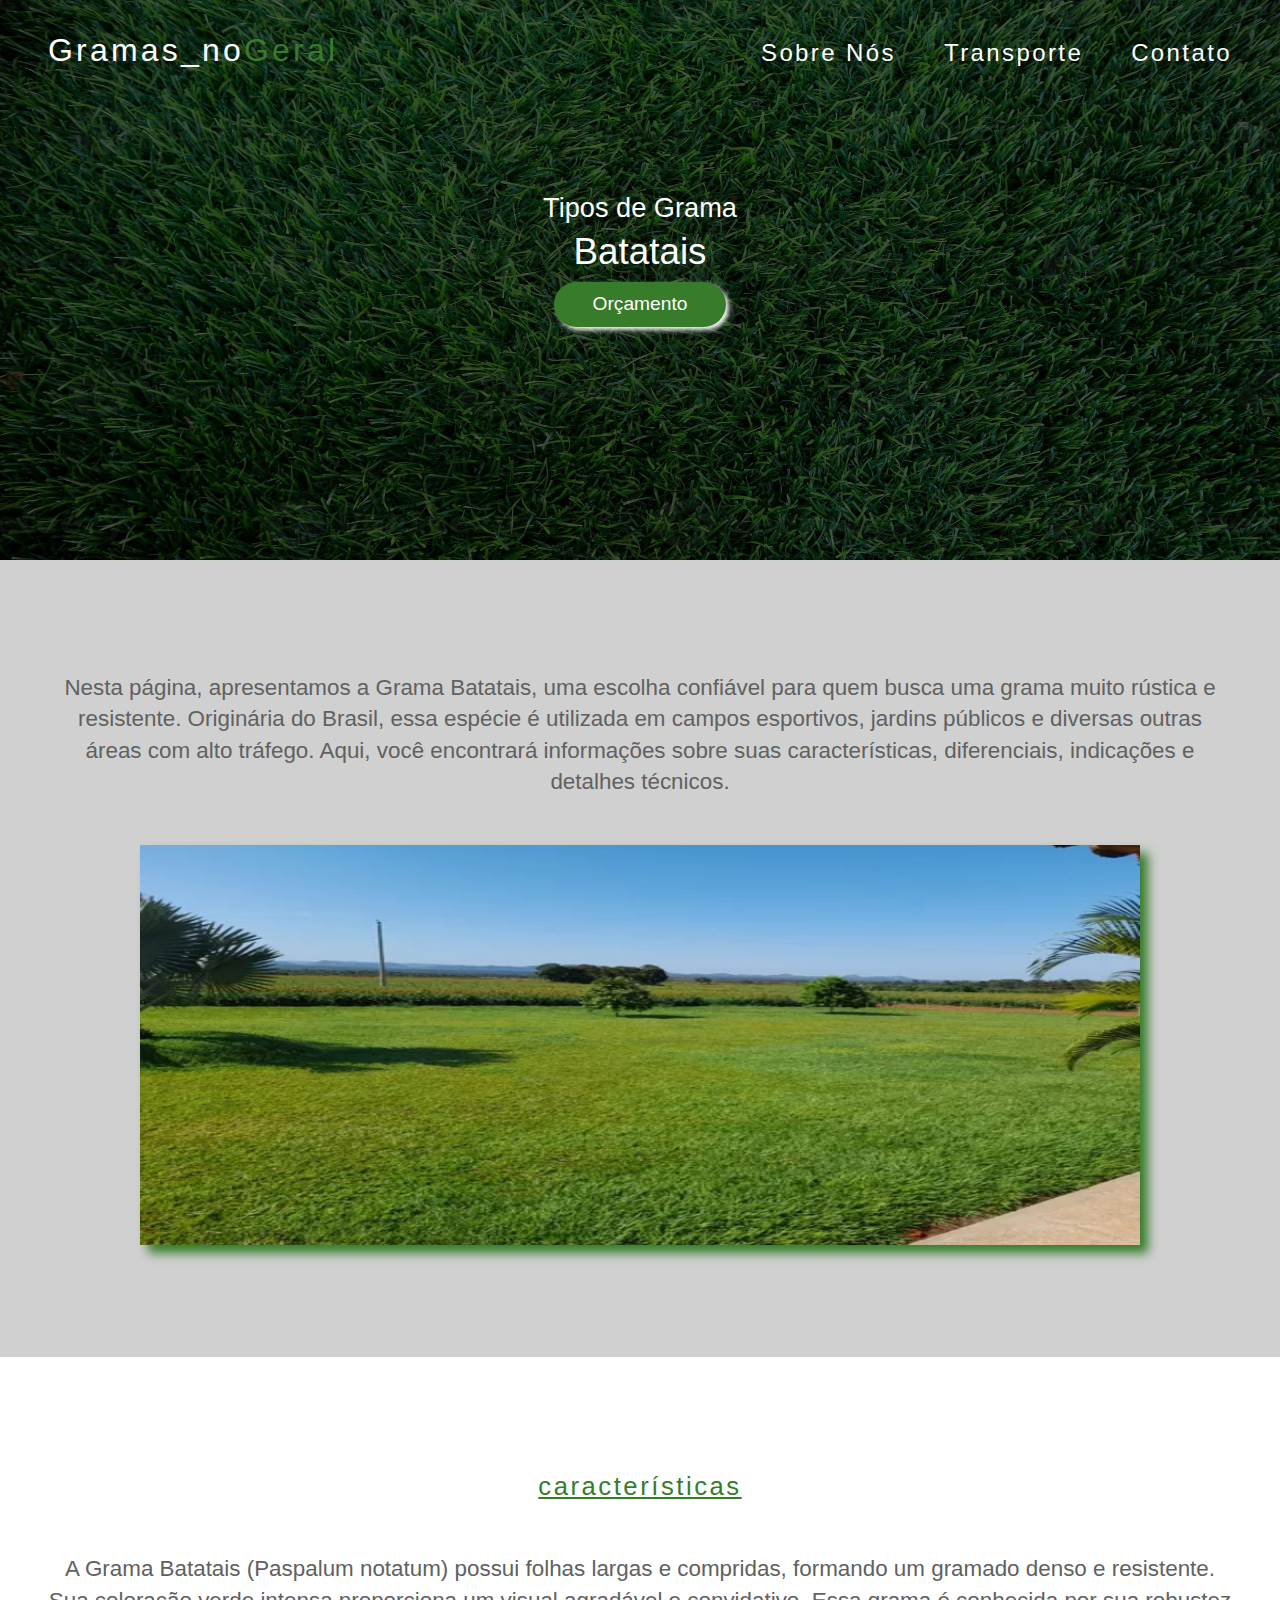
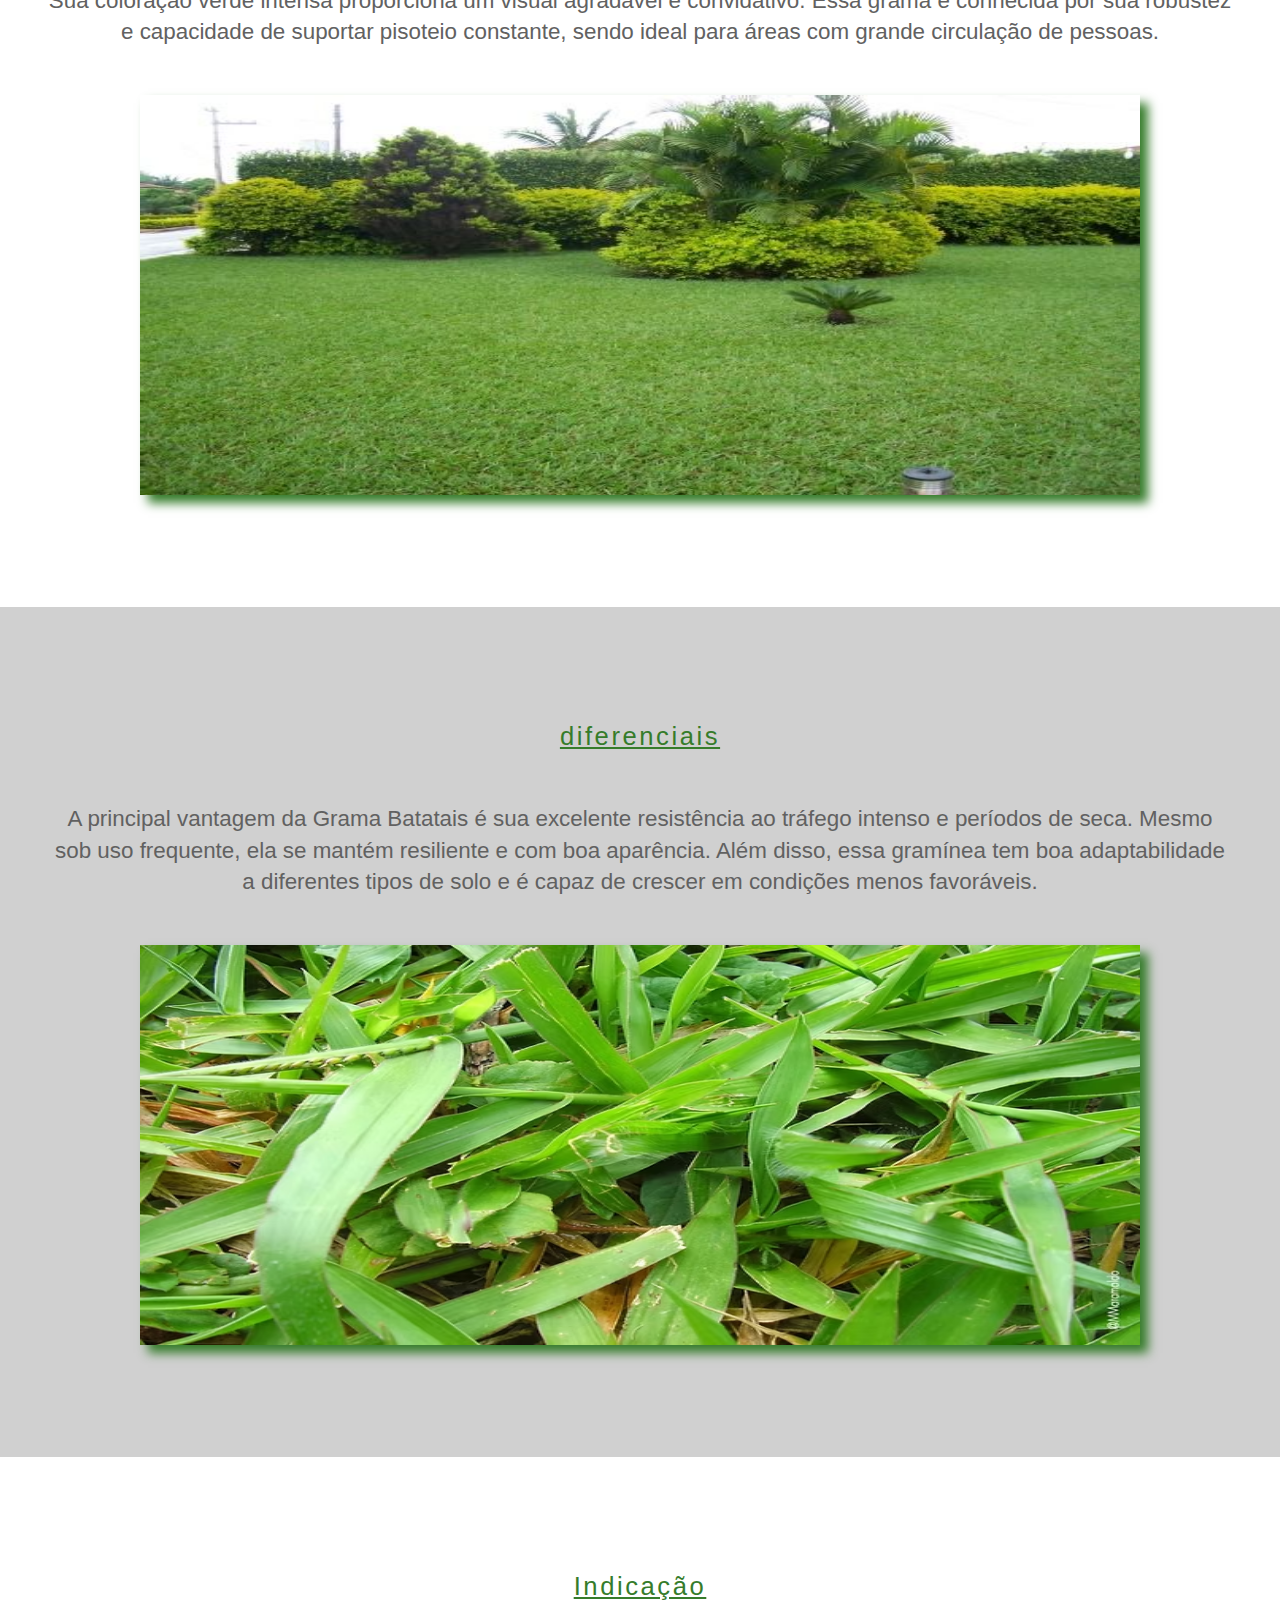
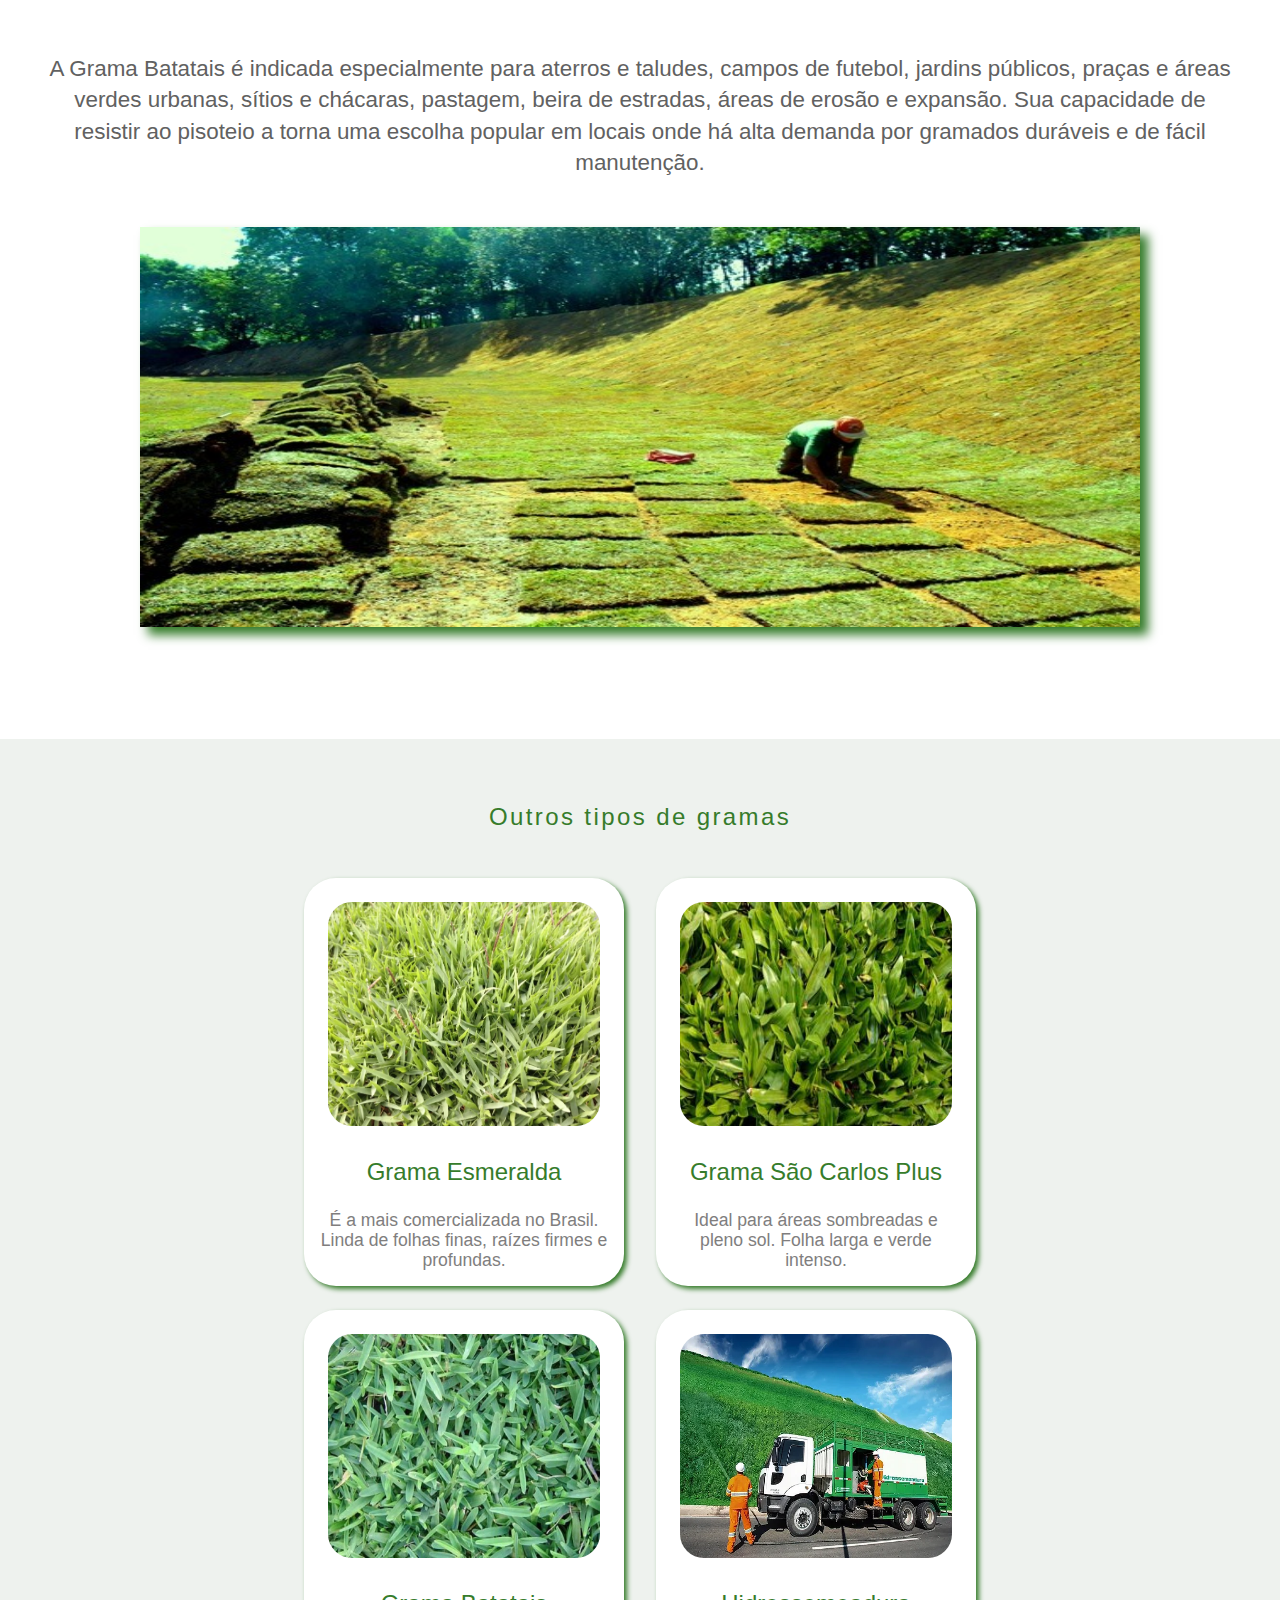
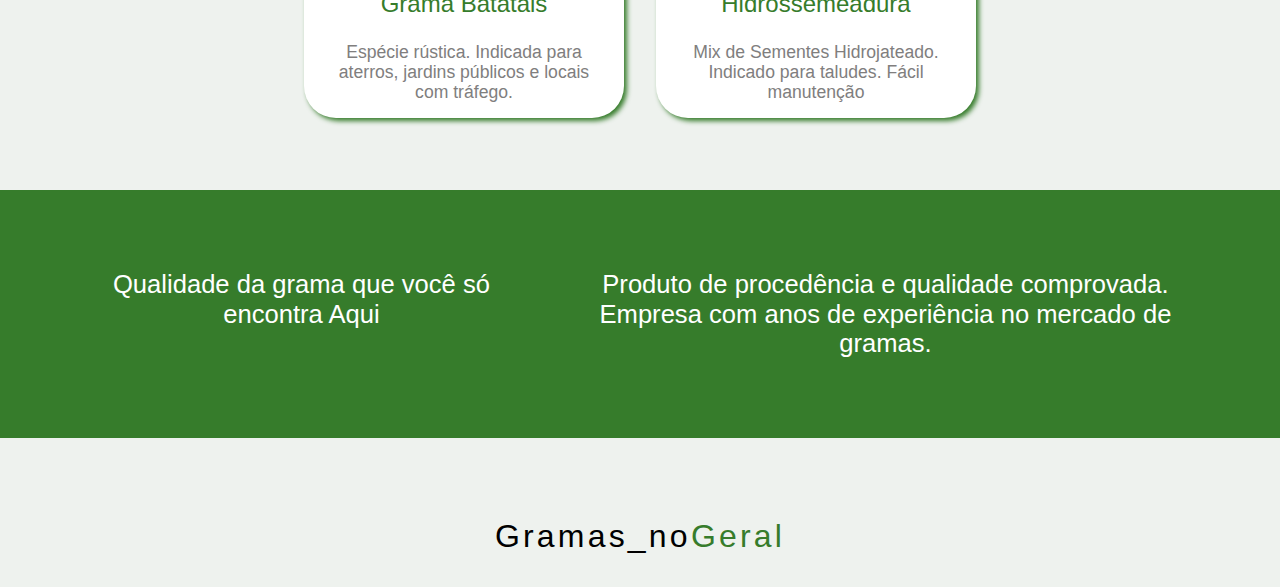
<file: Projeto_teste_grama/src/html/grama_batatais.html>
<!DOCTYPE html>
<html lang="pt-BR">
<head>
    <meta charset="UTF-8">
    <meta name="viewport" content="width=device-width, initial-scale=1.0">
    <title>Gramas_ noGeral | Batatais...</title>
    <link rel="stylesheet" href="../css/normalize.css">
    <link rel="stylesheet" href="../css/grama_batatais.css">
</head>
<body>
    <section class="container1_banner_header_geral">
        <img src="../img/bannerpagina1.jpg" class="container1_img">
        <header class="logo_navecagao_geral">
            <div class="logo">Gramas_no<span>Geral</span></div>
                <ul class="nav_config">
                    <li><a href="../html/index.html" class="nav">Sobre Nós</a></li>
                    <li><a href="../html/pagina2_transporte.html" class="nav">Transporte</a></li>
                    <li><a href="../html/pagina_contato.html" class="nav">Contato</a></li>
                </ul>
        </header>
        <div class="container2_txtbanner_btn_geral">
            <p class="container2_txt1">Tipos de Grama</p>
            <p class="container2_txt2">Batatais</p>
            <a href="#" class="container1_btn">Orçamento</a>
        </div>
    </section>
    <main>
        <section class="container_txt_imt_geral">
            <div class="container_txt_geral">
                <p class="container_txt">Nesta página, apresentamos a Grama Batatais, 
                    uma escolha confiável para quem busca uma grama muito rústica 
                    e resistente. Originária do Brasil, essa espécie é utilizada em 
                    campos esportivos, jardins públicos e diversas outras áreas com 
                    alto tráfego. Aqui, você encontrará informações sobre suas 
                    características, diferenciais, indicações e detalhes técnicos.</p>
            </div>
            <div class="container_img_geral">
                <img src="../img/img1pagina6.jpg" alt="Grama Esmeralda-Colheita" class="img_config">
            </div>
        </section>
        <section class="container_txt_imt_geral container_color_config">
            <p class="paragrafo_container">características</p>
            <div class="container_txt_geral">
                <p class="container_txt">A Grama Batatais (Paspalum notatum) 
                    possui folhas largas e compridas, formando um gramado 
                    denso e resistente. Sua coloração verde intensa 
                    proporciona um visual agradável e convidativo. 
                    Essa grama é conhecida por sua robustez e 
                    capacidade de suportar pisoteio constante, 
                    sendo ideal para áreas com grande circulação de pessoas.</p>
            </div>
            <div class="container_img_geral">
                <img src="../img/img2pagina6.jpg" alt="Grama Esmeralda-Colheita" class="img_config">
            </div>
        </section>
        <section class="container_txt_imt_geral ">
            <p class="paragrafo_container">diferenciais</p>
            <div class="container_txt_geral">
                <p class="container_txt">A principal vantagem da Grama Batatais
                     é sua excelente resistência ao tráfego intenso e períodos
                      de seca. Mesmo sob uso frequente, ela se mantém resiliente
                       e com boa aparência. Além disso, essa gramínea tem boa
                        adaptabilidade a diferentes tipos de solo e é capaz de
                         crescer em condições menos favoráveis.</p>
            </div>
            <div class="container_img_geral">
                <img src="../img/img3pagina6.avif" alt="Grama Esmeralda-Colheita" class="img_config">
            </div>
        </section>
        <section class="container_txt_imt_geral container_color_config">
            <p class="paragrafo_container">Indicação</p>
            <div class="container_txt_geral">
                <p class="container_txt">A Grama Batatais é indicada especialmente para 
                    aterros e taludes, campos de futebol, jardins públicos, 
                    praças e áreas verdes urbanas, sítios e chácaras, pastagem, 
                    beira de estradas, áreas de erosão e expansão. 
                    Sua capacidade de resistir ao pisoteio a 
                    torna uma escolha popular em locais 
                    onde há alta demanda por gramados 
                    duráveis e de fácil manutenção.</p>
            </div>
            <div class="container_img_geral">
                <img src="../img/img4pagina6.jpg" alt="Grama Esmeralda-Colheita" class="img_config">
            </div>
        </section>
        <section class="container3_txt_cards_geral">
            <div class="container3_txt_geral">
                <p class="container3_txt1">Outros tipos de gramas</p>
            </div>
            <div class="container3_cards_geral">
                <a href="../html/grama_esmeralda.html"><div class="container3_card_config">
                    <img src="../img/img1.jpg" class="img_card" alt="img Grama Esmeralda">
                    <p class="txt1_card">Grama Esmeralda</p>
                    <p class="txt2_card">É a mais comercializada no Brasil. Linda de folhas finas, raízes firmes e profundas.</p>
                </div></a>
                <a href="../html/grama_saocarlos.html"><div class="container3_card_config">
                    <img src="../img/img2.jpg" class="img_card" alt="img Grama Esmeralda">
                    <p class="txt1_card">Grama São Carlos Plus</p>
                    <p class="txt2_card">Ideal para áreas sombreadas e pleno sol. Folha larga e verde intenso.</p>
                </div></a>
                <a href="../html/grama_batatais.html"><div class="container3_card_config card3">
                    <img src="../img/img3.jpg" class="img_card" alt="img Grama Esmeralda">
                    <p class="txt1_card">Grama Batatais</p>
                    <p class="txt2_card">Espécie rústica. Indicada para aterros, jardins públicos e locais com tráfego.</p>
                </div></a>
                <a href="../html/Hidrossemeadura.html"><div class="container3_card_config card3">
                    <img src="../img/img4.jpg" class="img_card" alt="img Grama Esmeralda">
                    <p class="txt1_card">Hidrossemeadura</p>
                    <p class="txt2_card">Mix de Sementes Hidrojateado. Indicado para taludes. Fácil manutenção</p>
                </div></a>
            </div>
        </section>
        <section class="container4_txts_geral">
            <p class="container4_txt1">Qualidade da grama que você só encontra Aqui</p>
            <p class="container4_txt2">Produto de procedência e qualidade comprovada. Empresa com anos de experiência no mercado de gramas.</p>
        </section>
    </main>
    <footer class="footer_config">
        <div class="logo logo_footer">Gramas_no<span>Geral</span></div>
    </footer>
</body>
</html>
</file>
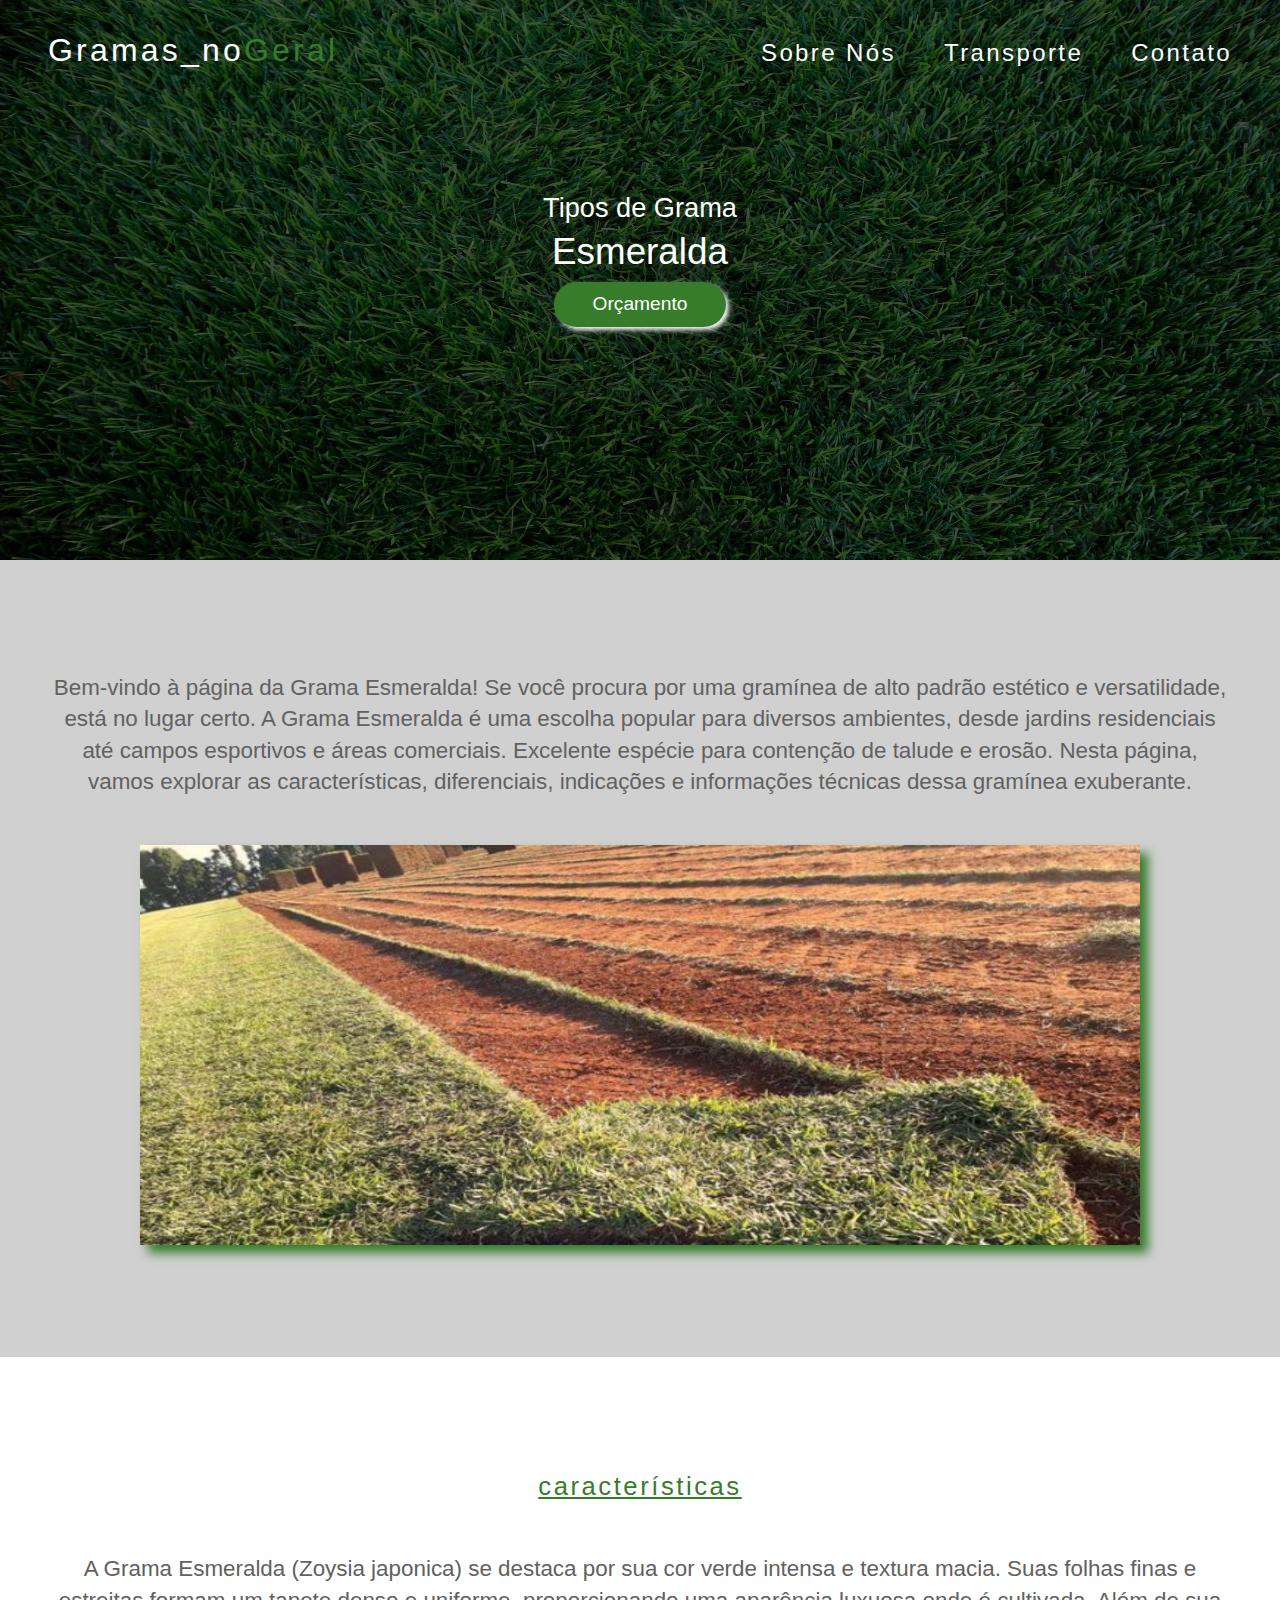
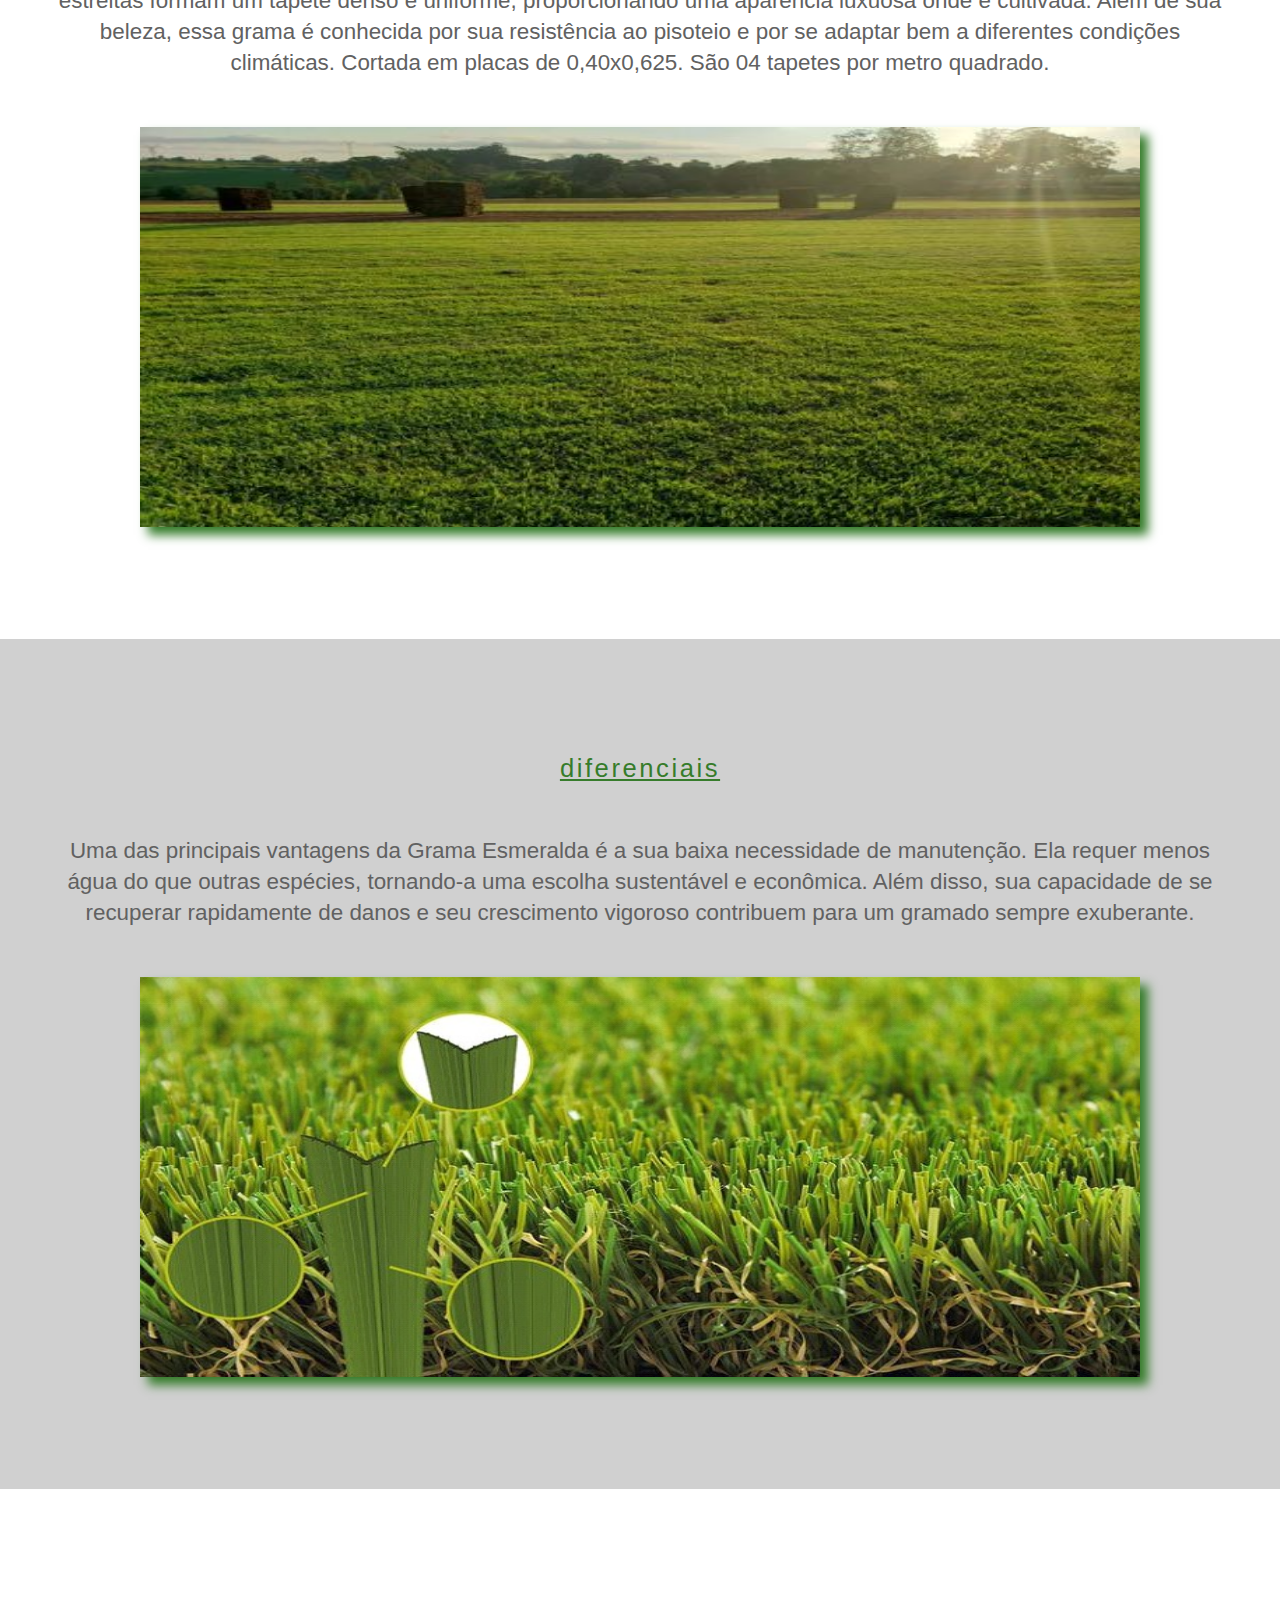
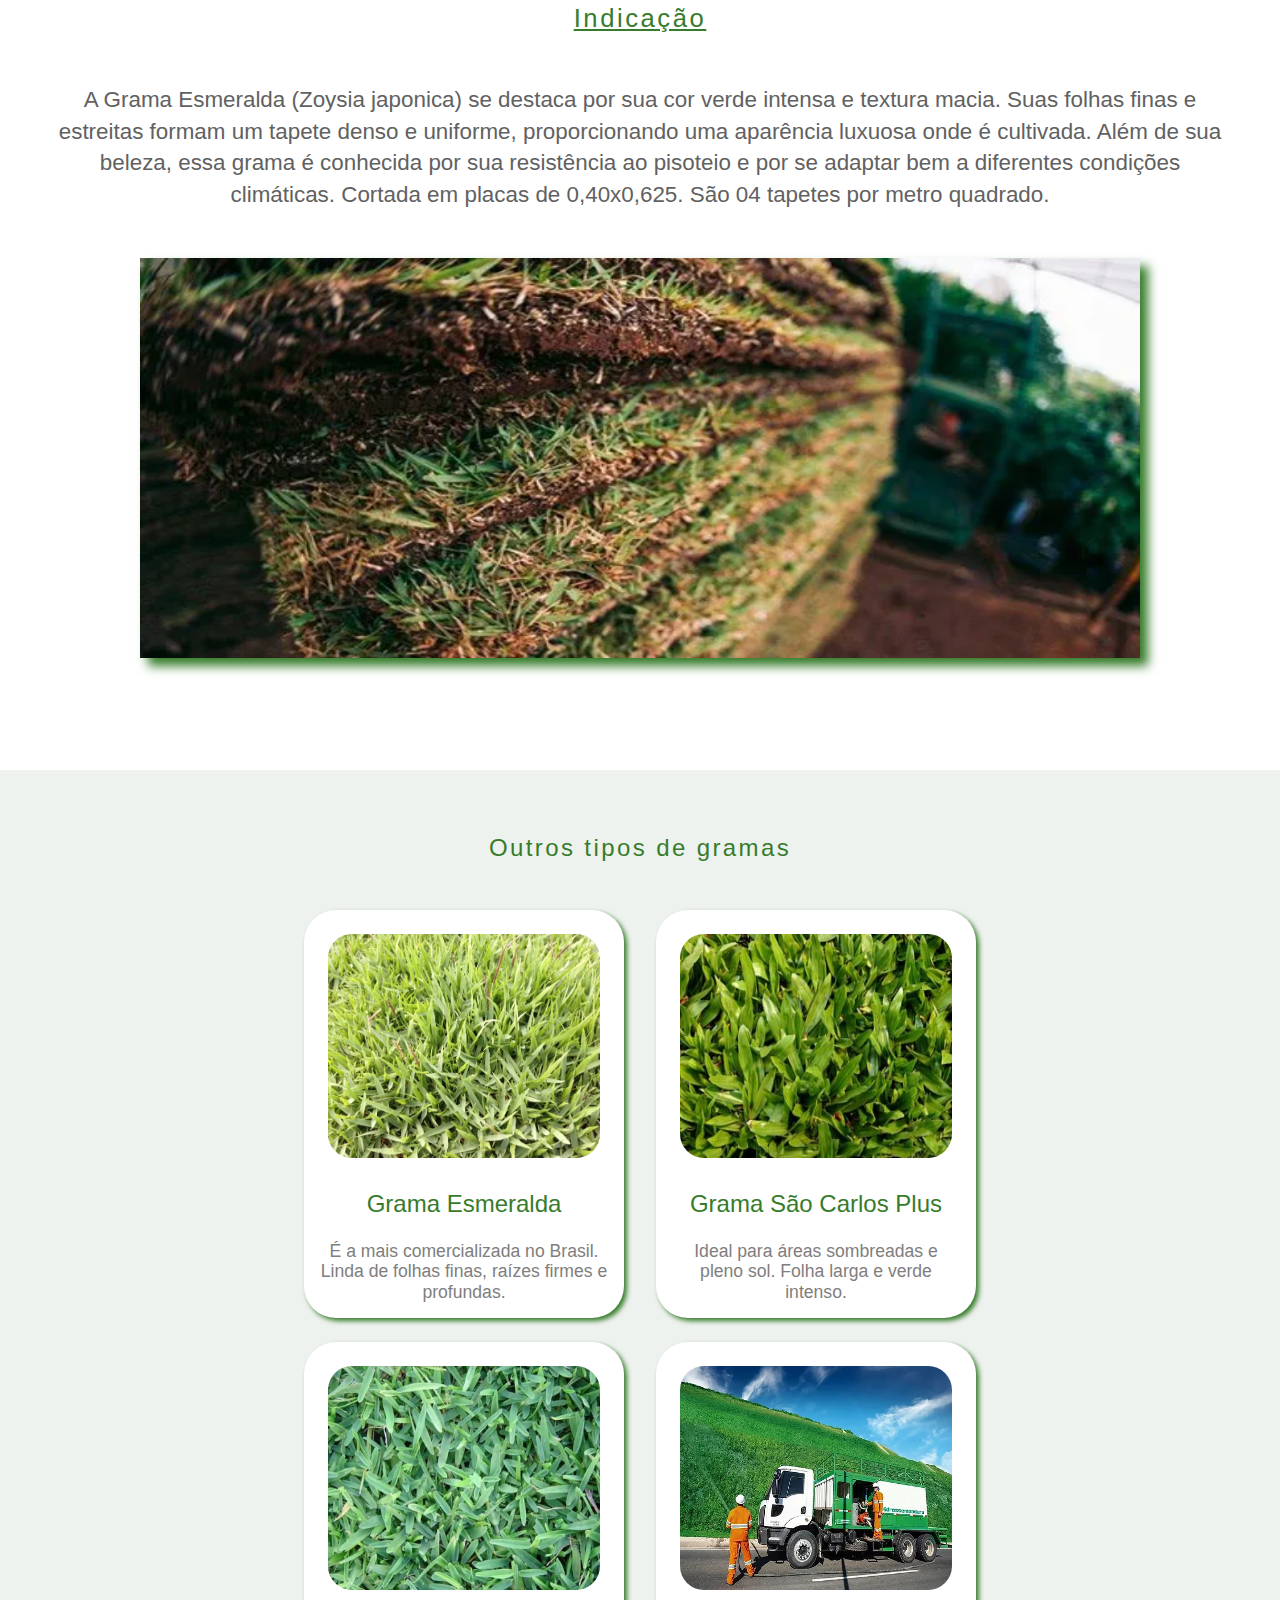
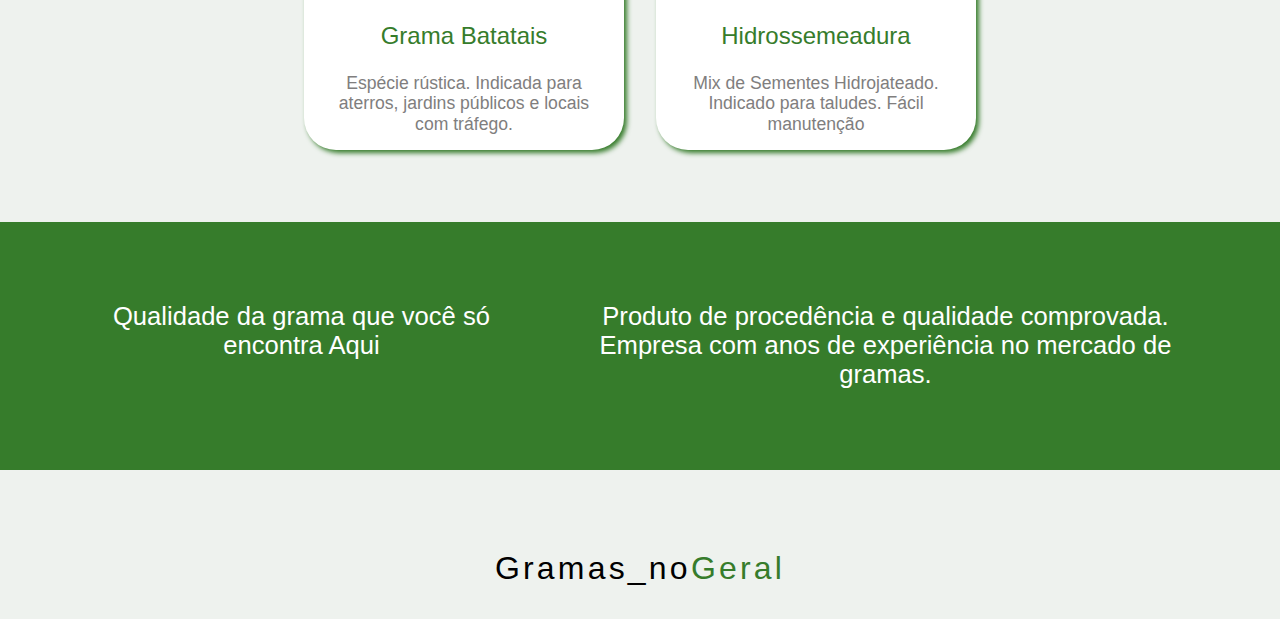
<file: Projeto_teste_grama/src/html/grama_esmeralda.html>
<!DOCTYPE html>
<html lang="pt-BR">
<head>
    <meta charset="UTF-8">
    <meta name="viewport" content="width=device-width, initial-scale=1.0">
    <title>Gramas_ noGeral | Grama Esmeralda...</title>
    <link rel="stylesheet" href="../css/normalize.css">
    <link rel="stylesheet" href="../css/grama_esmeralda.css">
</head>
<body>
    <section class="container1_banner_header_geral">
        <img src="../img/bannerpagina1.jpg" class="container1_img">
        <header class="logo_navecagao_geral">
            <div class="logo">Gramas_no<span>Geral</span></div>
                <ul class="nav_config">
                    <li><a href="../html/index.html" class="nav">Sobre Nós</a></li>
                    <li><a href="../html/pagina2_transporte.html" class="nav">Transporte</a></li>
                    <li><a href="../html/pagina_contato.html" class="nav">Contato</a></li>
                </ul>
        </header>
        <div class="container2_txtbanner_btn_geral">
            <p class="container2_txt1">Tipos de Grama</p>
            <p class="container2_txt2">Esmeralda</p>
            <a href="#" class="container1_btn">Orçamento</a>
        </div>
    </section>
    <main>
        <section class="container_txt_imt_geral">
            <div class="container_txt_geral">
                <p class="container_txt">Bem-vindo à página da Grama Esmeralda! 
                    Se você procura por uma gramínea de alto padrão estético e 
                    versatilidade, está no lugar certo. A Grama Esmeralda é uma 
                    escolha popular para diversos ambientes, desde jardins 
                    residenciais até campos esportivos e áreas comerciais. 
                    Excelente espécie para contenção de talude e erosão. 
                    Nesta página, vamos explorar as características, 
                    diferenciais, indicações e informações técnicas 
                    dessa gramínea exuberante.</p>
            </div>
            <div class="container_img_geral">
                <img src="../img/img1pagina4.jpg" alt="Grama Esmeralda-Colheita" class="img_config">
            </div>
        </section>
        <section class="container_txt_imt_geral container_color_config">
            <p class="paragrafo_container">características</p>
            <div class="container_txt_geral">
                <p class="container_txt">A Grama Esmeralda (Zoysia japonica) 
                    se destaca por sua cor verde intensa e textura macia. 
                    Suas folhas finas e estreitas formam um tapete denso 
                    e uniforme, proporcionando uma aparência luxuosa onde 
                    é cultivada. Além de sua beleza, essa grama é 
                    conhecida por sua resistência ao pisoteio e 
                    por se adaptar bem a diferentes condições 
                    climáticas. Cortada em placas de 0,40x0,625. 
                    São 04 tapetes por metro quadrado.</p>
            </div>
            <div class="container_img_geral">
                <img src="../img/img2pagina4.jpg" alt="Grama Esmeralda-Colheita" class="img_config">
            </div>
        </section>
        <section class="container_txt_imt_geral ">
            <p class="paragrafo_container">diferenciais</p>
            <div class="container_txt_geral">
                <p class="container_txt">Uma das principais vantagens da 
                    Grama Esmeralda é a sua baixa necessidade de 
                    manutenção. Ela requer menos água do que outras 
                    espécies, tornando-a uma escolha sustentável e 
                    econômica. Além disso, sua capacidade de se 
                    recuperar rapidamente de danos e seu 
                    crescimento vigoroso contribuem para 
                    um gramado sempre exuberante.</p>
            </div>
            <div class="container_img_geral">
                <img src="../img/img3pagina4.jpg" alt="Grama Esmeralda-Colheita" class="img_config">
            </div>
        </section>
        <section class="container_txt_imt_geral container_color_config">
            <p class="paragrafo_container">Indicação</p>
            <div class="container_txt_geral">
                <p class="container_txt">A Grama Esmeralda (Zoysia japonica) 
                    se destaca por sua cor verde intensa e textura macia. 
                    Suas folhas finas e estreitas formam um tapete denso e 
                    uniforme, proporcionando uma aparência luxuosa onde é 
                    cultivada. Além de sua beleza, essa grama é conhecida 
                    por sua resistência ao pisoteio e por se adaptar bem 
                    a diferentes condições climáticas. Cortada em placas 
                    de 0,40x0,625. São 04 tapetes por metro quadrado.</p>
            </div>
            <div class="container_img_geral">
                <img src="../img/img5pagina4.webp" alt="Grama Esmeralda-Colheita" class="img_config">
            </div>
        </section>
        <section class="container3_txt_cards_geral">
            <div class="container3_txt_geral">
                <p class="container3_txt1">Outros tipos de gramas</p>
            </div>
            <div class="container3_cards_geral">
                <a href="../html/grama_esmeralda.html"><div class="container3_card_config">
                    <img src="../img/img1.jpg" class="img_card" alt="img Grama Esmeralda">
                    <p class="txt1_card">Grama Esmeralda</p>
                    <p class="txt2_card">É a mais comercializada no Brasil. Linda de folhas finas, raízes firmes e profundas.</p>
                </div></a>
                <a href="../html/grama_saocarlos.html"><div class="container3_card_config">
                    <img src="../img/img2.jpg" class="img_card" alt="img Grama Esmeralda">
                    <p class="txt1_card">Grama São Carlos Plus</p>
                    <p class="txt2_card">Ideal para áreas sombreadas e pleno sol. Folha larga e verde intenso.</p>
                </div></a>
                <a href="../html/grama_batatais.html"><div class="container3_card_config card3">
                    <img src="../img/img3.jpg" class="img_card" alt="img Grama Esmeralda">
                    <p class="txt1_card">Grama Batatais</p>
                    <p class="txt2_card">Espécie rústica. Indicada para aterros, jardins públicos e locais com tráfego.</p>
                </div></a>
                <a href="../html/Hidrossemeadura.html"><div class="container3_card_config card3">
                    <img src="../img/img4.jpg" class="img_card" alt="img Grama Esmeralda">
                    <p class="txt1_card">Hidrossemeadura</p>
                    <p class="txt2_card">Mix de Sementes Hidrojateado. Indicado para taludes. Fácil manutenção</p>
                </div></a>
            </div>
        </section>
        <section class="container4_txts_geral">
            <p class="container4_txt1">Qualidade da grama que você só encontra Aqui</p>
            <p class="container4_txt2">Produto de procedência e qualidade comprovada. Empresa com anos de experiência no mercado de gramas.</p>
        </section>
    </main>
    <footer class="footer_config">
        <div class="logo logo_footer">Gramas_no<span>Geral</span></div>
    </footer>
</body>
</html>
</file>
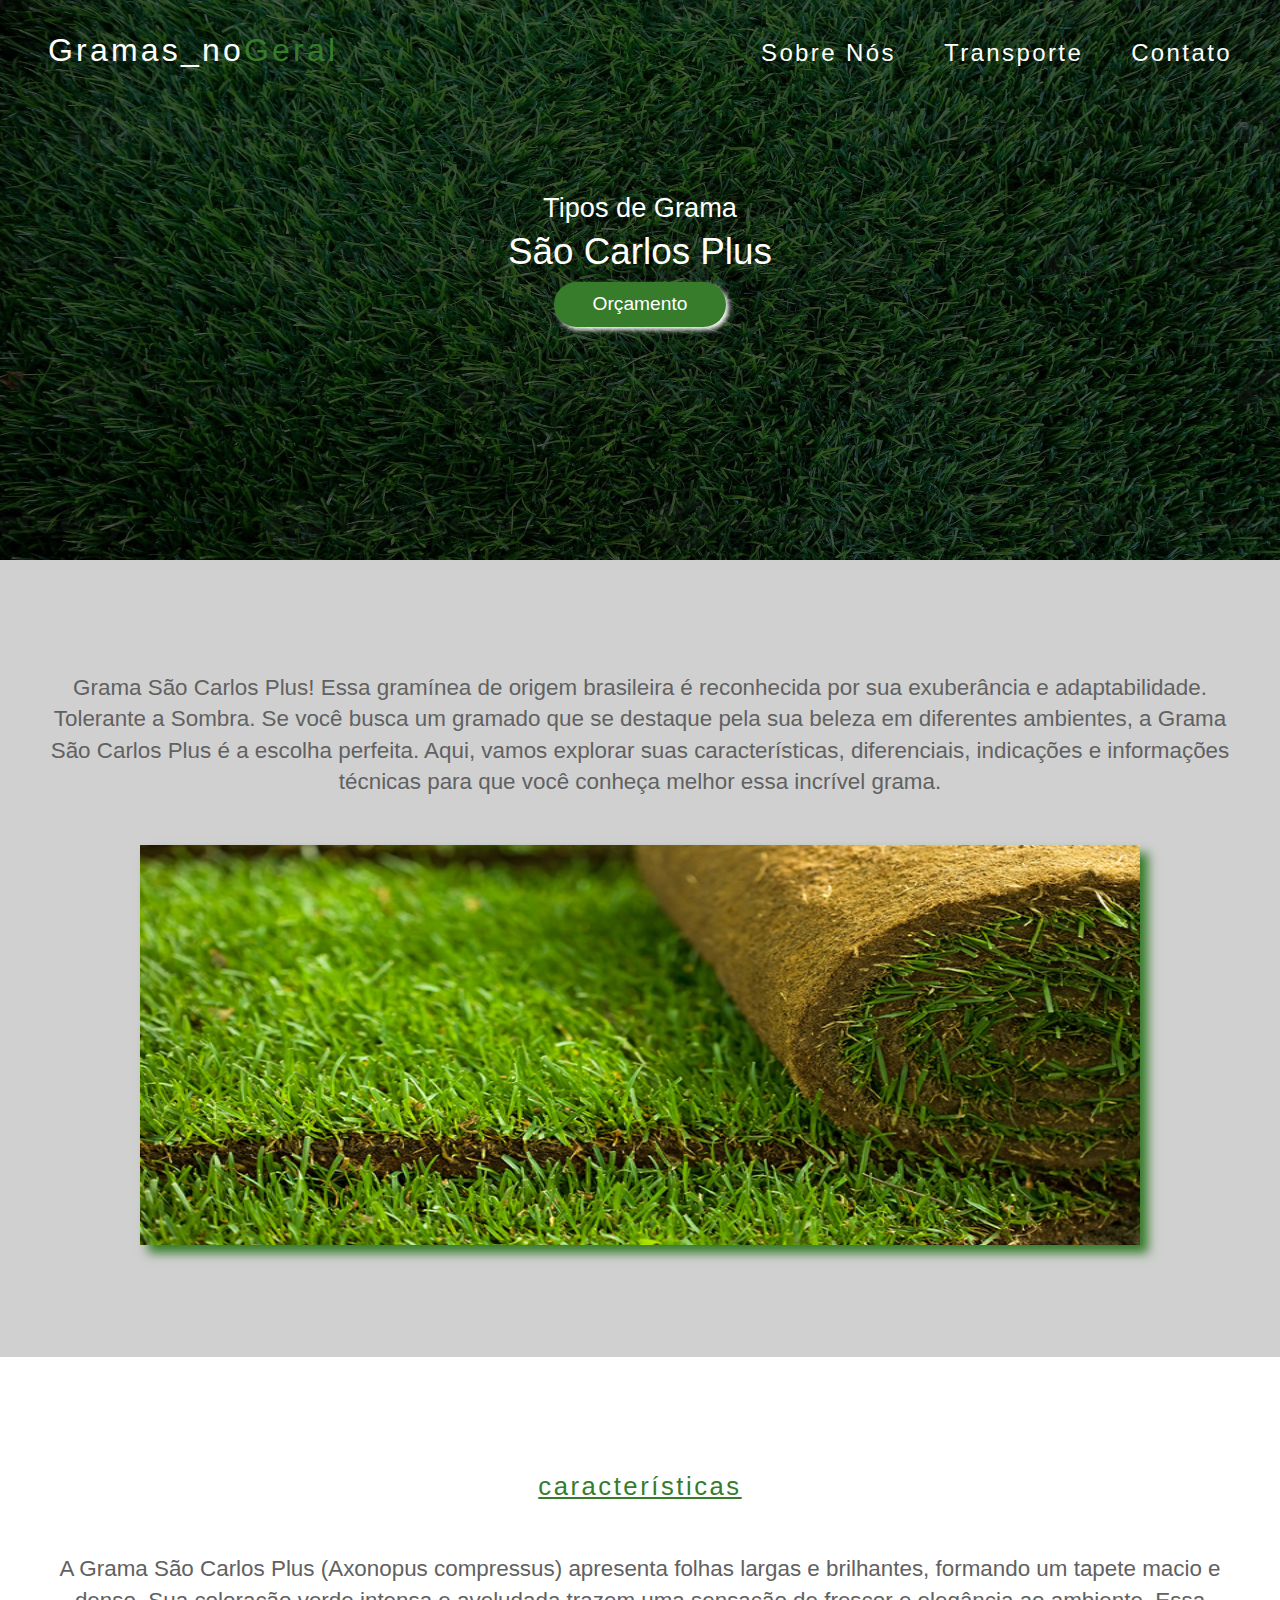
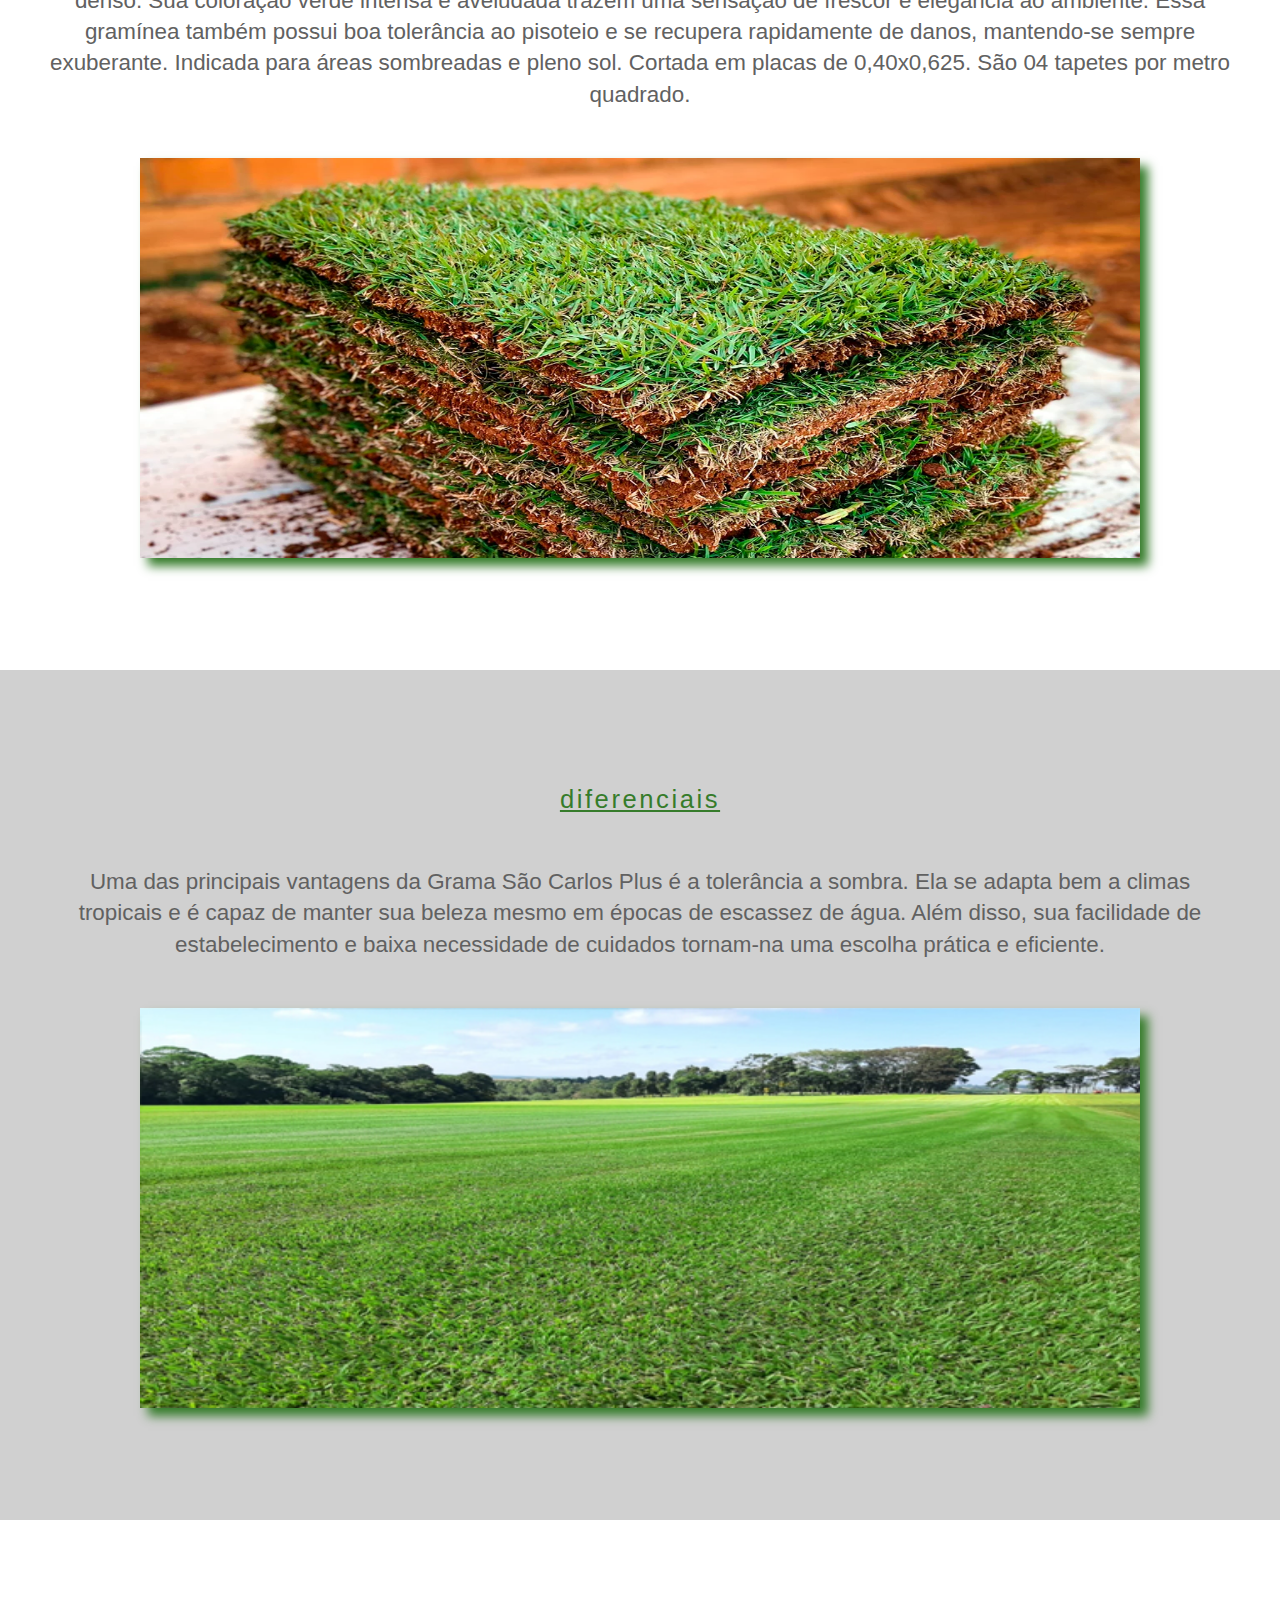
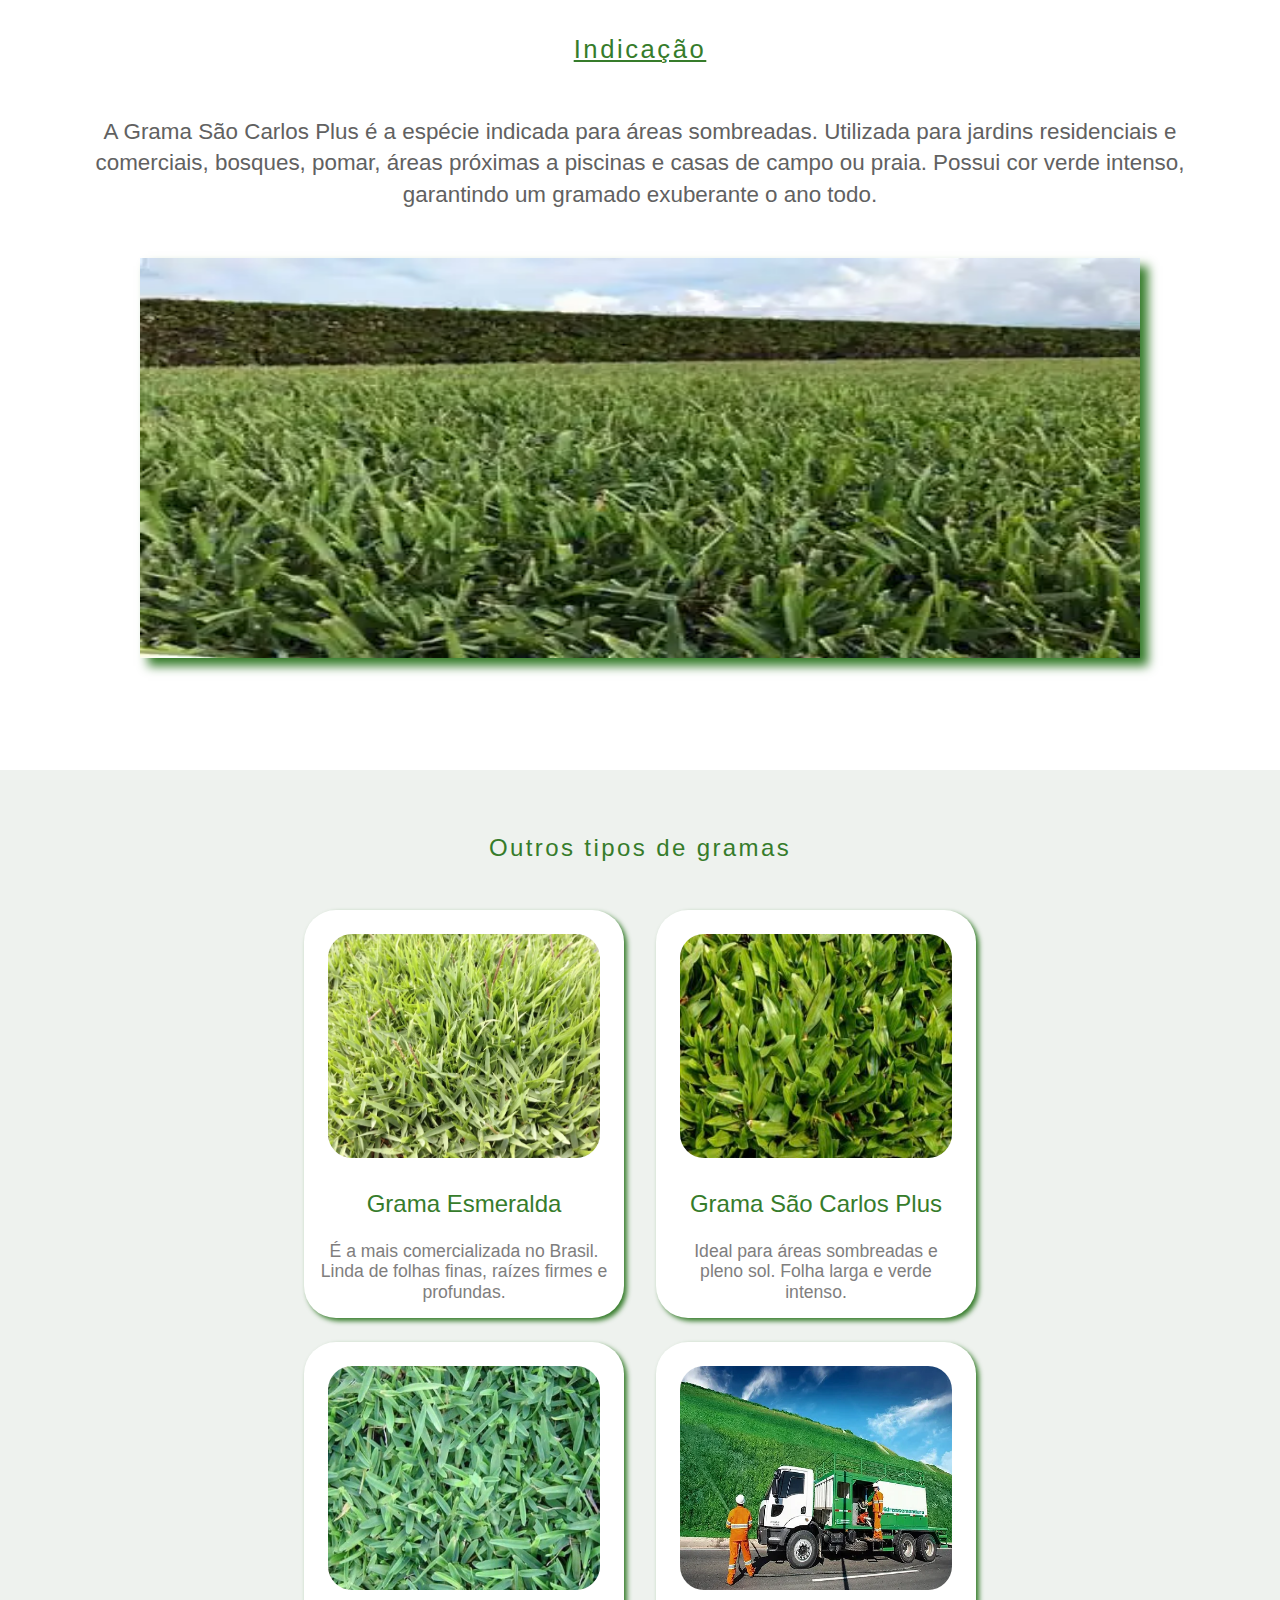
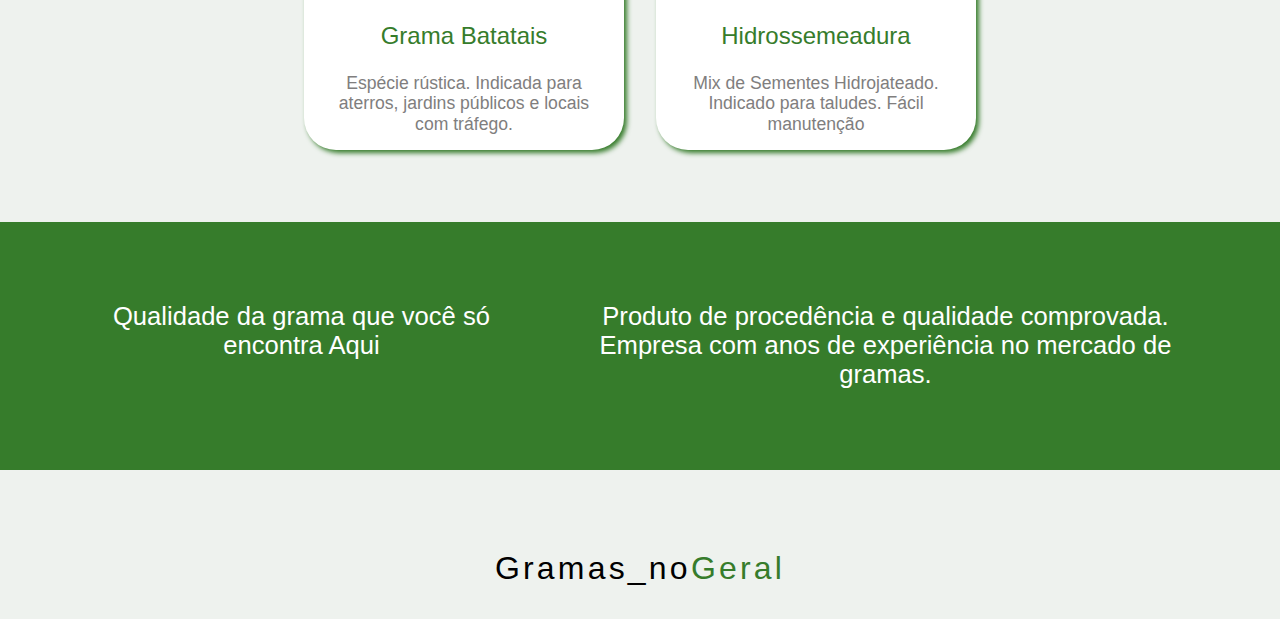
<file: Projeto_teste_grama/src/html/grama_saocarlos.html>
<!DOCTYPE html>
<html lang="pt-BR">
<head>
    <meta charset="UTF-8">
    <meta name="viewport" content="width=device-width, initial-scale=1.0">
    <title>Gramas_ noGeral | Grama São Carlos Plus...</title>
    <link rel="stylesheet" href="../css/normalize.css">
    <link rel="stylesheet" href="../css/grama_saocarlos.css">
</head>
<body>
    <section class="container1_banner_header_geral">
        <img src="../img/bannerpagina1.jpg" class="container1_img">
        <header class="logo_navecagao_geral">
            <div class="logo">Gramas_no<span>Geral</span></div>
                <ul class="nav_config">
                    <li><a href="../html/index.html" class="nav">Sobre Nós</a></li>
                    <li><a href="../html/pagina2_transporte.html" class="nav">Transporte</a></li>
                    <li><a href="../html/pagina_contato.html" class="nav">Contato</a></li>
                </ul>
        </header>
        <div class="container2_txtbanner_btn_geral">
            <p class="container2_txt1">Tipos de Grama</p>
            <p class="container2_txt2">São Carlos Plus</p>
            <a href="#" class="container1_btn">Orçamento</a>
        </div>
    </section>
    <main>
        <section class="container_txt_imt_geral">
            <div class="container_txt_geral">
                <p class="container_txt">Grama São Carlos Plus! Essa gramínea de 
                    origem brasileira é reconhecida por sua exuberância e 
                    adaptabilidade. Tolerante a Sombra. Se você busca um 
                    gramado que se destaque pela sua beleza em diferentes 
                    ambientes, a Grama São Carlos Plus é a escolha perfeita. 
                    Aqui, vamos explorar suas características, diferenciais, 
                    indicações e informações técnicas para que você conheça 
                    melhor essa incrível grama.</p>
            </div>
            <div class="container_img_geral">
                <img src="../img/img1pagina5.jpg" alt="Grama Esmeralda-Colheita" class="img_config">
            </div>
        </section>
        <section class="container_txt_imt_geral container_color_config">
            <p class="paragrafo_container">características</p>
            <div class="container_txt_geral">
                <p class="container_txt">A Grama São Carlos Plus (Axonopus compressus) 
                    apresenta folhas largas e brilhantes, formando um tapete 
                    macio e denso. Sua coloração verde intensa e aveludada 
                    trazem uma sensação de frescor e elegância ao ambiente. 
                    Essa gramínea também possui boa tolerância ao pisoteio 
                    e se recupera rapidamente de danos, mantendo-se sempre 
                    exuberante. Indicada para áreas sombreadas e pleno sol. 
                    Cortada em placas de 0,40x0,625. São 04 tapetes 
                    por metro quadrado.</p>
            </div>
            <div class="container_img_geral">
                <img src="../img/img2pagina5.webp" alt="Grama Esmeralda-Colheita" class="img_config">
            </div>
        </section>
        <section class="container_txt_imt_geral ">
            <p class="paragrafo_container">diferenciais</p>
            <div class="container_txt_geral">
                <p class="container_txt">Uma das principais vantagens da Grama 
                    São Carlos Plus é a tolerância a sombra. Ela se adapta 
                    bem a climas tropicais e é capaz de manter sua beleza 
                    mesmo em épocas de escassez de água. Além disso, sua 
                    facilidade de estabelecimento e baixa necessidade de 
                    cuidados tornam-na uma escolha prática e eficiente.</p>
            </div>
            <div class="container_img_geral">
                <img src="../img/img3pagina5.jpg" alt="Grama Esmeralda-Colheita" class="img_config">
            </div>
        </section>
        <section class="container_txt_imt_geral container_color_config">
            <p class="paragrafo_container">Indicação</p>
            <div class="container_txt_geral">
                <p class="container_txt">A Grama São Carlos Plus é a espécie indicada 
                    para áreas sombreadas. Utilizada para jardins residenciais e 
                    comerciais, bosques, pomar, áreas próximas a piscinas e casas 
                    de campo ou praia. Possui cor verde intenso, garantindo um 
                    gramado exuberante o ano todo.</p>
            </div>
            <div class="container_img_geral">
                <img src="../img/img4pagina5.webp" alt="Grama Esmeralda-Colheita" class="img_config">
            </div>
        </section>
        <section class="container3_txt_cards_geral">
            <div class="container3_txt_geral">
                <p class="container3_txt1">Outros tipos de gramas</p>
            </div>
            <div class="container3_cards_geral">
                <a href="../html/grama_esmeralda.html"><div class="container3_card_config">
                    <img src="../img/img1.jpg" class="img_card" alt="img Grama Esmeralda">
                    <p class="txt1_card">Grama Esmeralda</p>
                    <p class="txt2_card">É a mais comercializada no Brasil. Linda de folhas finas, raízes firmes e profundas.</p>
                </div></a>
                <a href="../html/grama_saocarlos.html"><div class="container3_card_config">
                    <img src="../img/img2.jpg" class="img_card" alt="img Grama Esmeralda">
                    <p class="txt1_card">Grama São Carlos Plus</p>
                    <p class="txt2_card">Ideal para áreas sombreadas e pleno sol. Folha larga e verde intenso.</p>
                </div></a>
                <a href="../html/grama_batatais.html"><div class="container3_card_config card3">
                    <img src="../img/img3.jpg" class="img_card" alt="img Grama Esmeralda">
                    <p class="txt1_card">Grama Batatais</p>
                    <p class="txt2_card">Espécie rústica. Indicada para aterros, jardins públicos e locais com tráfego.</p>
                </div></a>
                <a href="../html/Hidrossemeadura.html"><div class="container3_card_config card3">
                    <img src="../img/img4.jpg" class="img_card" alt="img Grama Esmeralda">
                    <p class="txt1_card">Hidrossemeadura</p>
                    <p class="txt2_card">Mix de Sementes Hidrojateado. Indicado para taludes. Fácil manutenção</p>
                </div></a>
            </div>
        </section>
        <section class="container4_txts_geral">
            <p class="container4_txt1">Qualidade da grama que você só encontra Aqui</p>
            <p class="container4_txt2">Produto de procedência e qualidade comprovada. Empresa com anos de experiência no mercado de gramas.</p>
        </section>
    </main>
    <footer class="footer_config">
        <div class="logo logo_footer">Gramas_no<span>Geral</span></div>
    </footer>
</body>
</html>
</file>
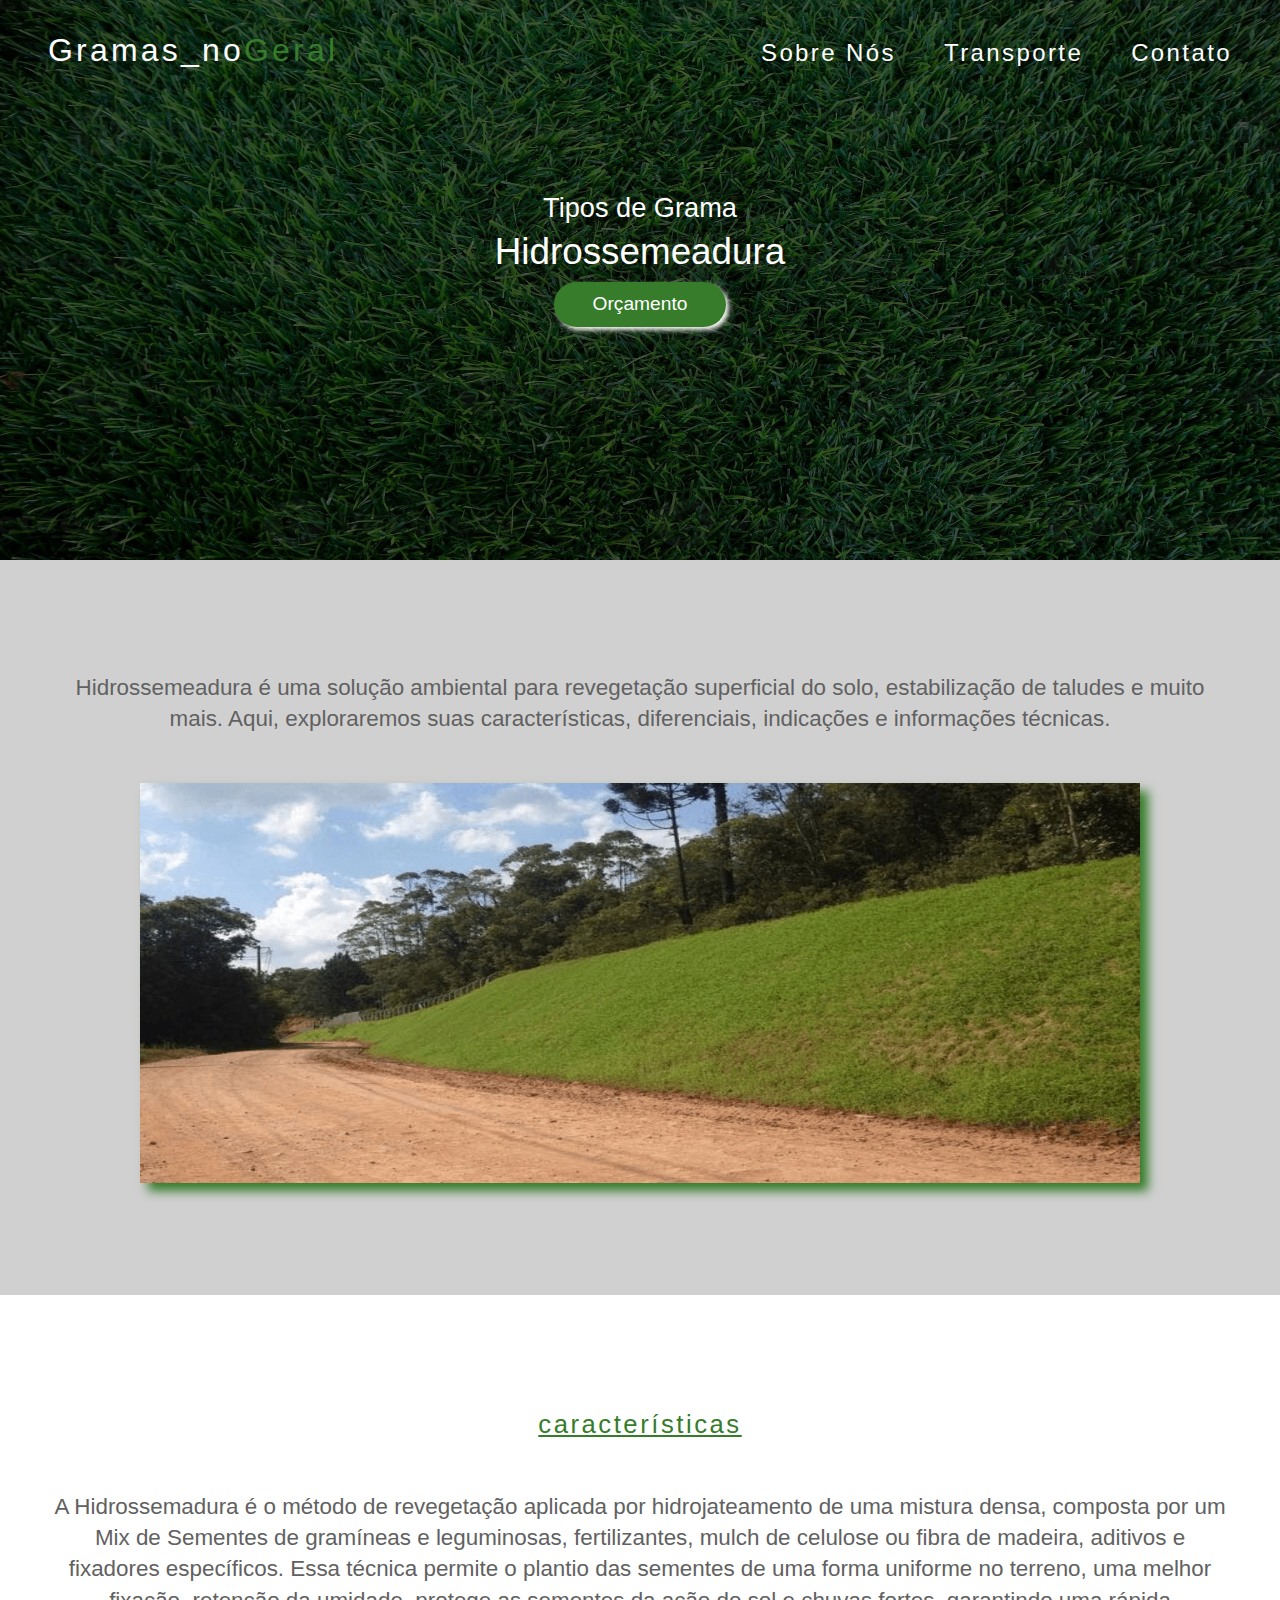
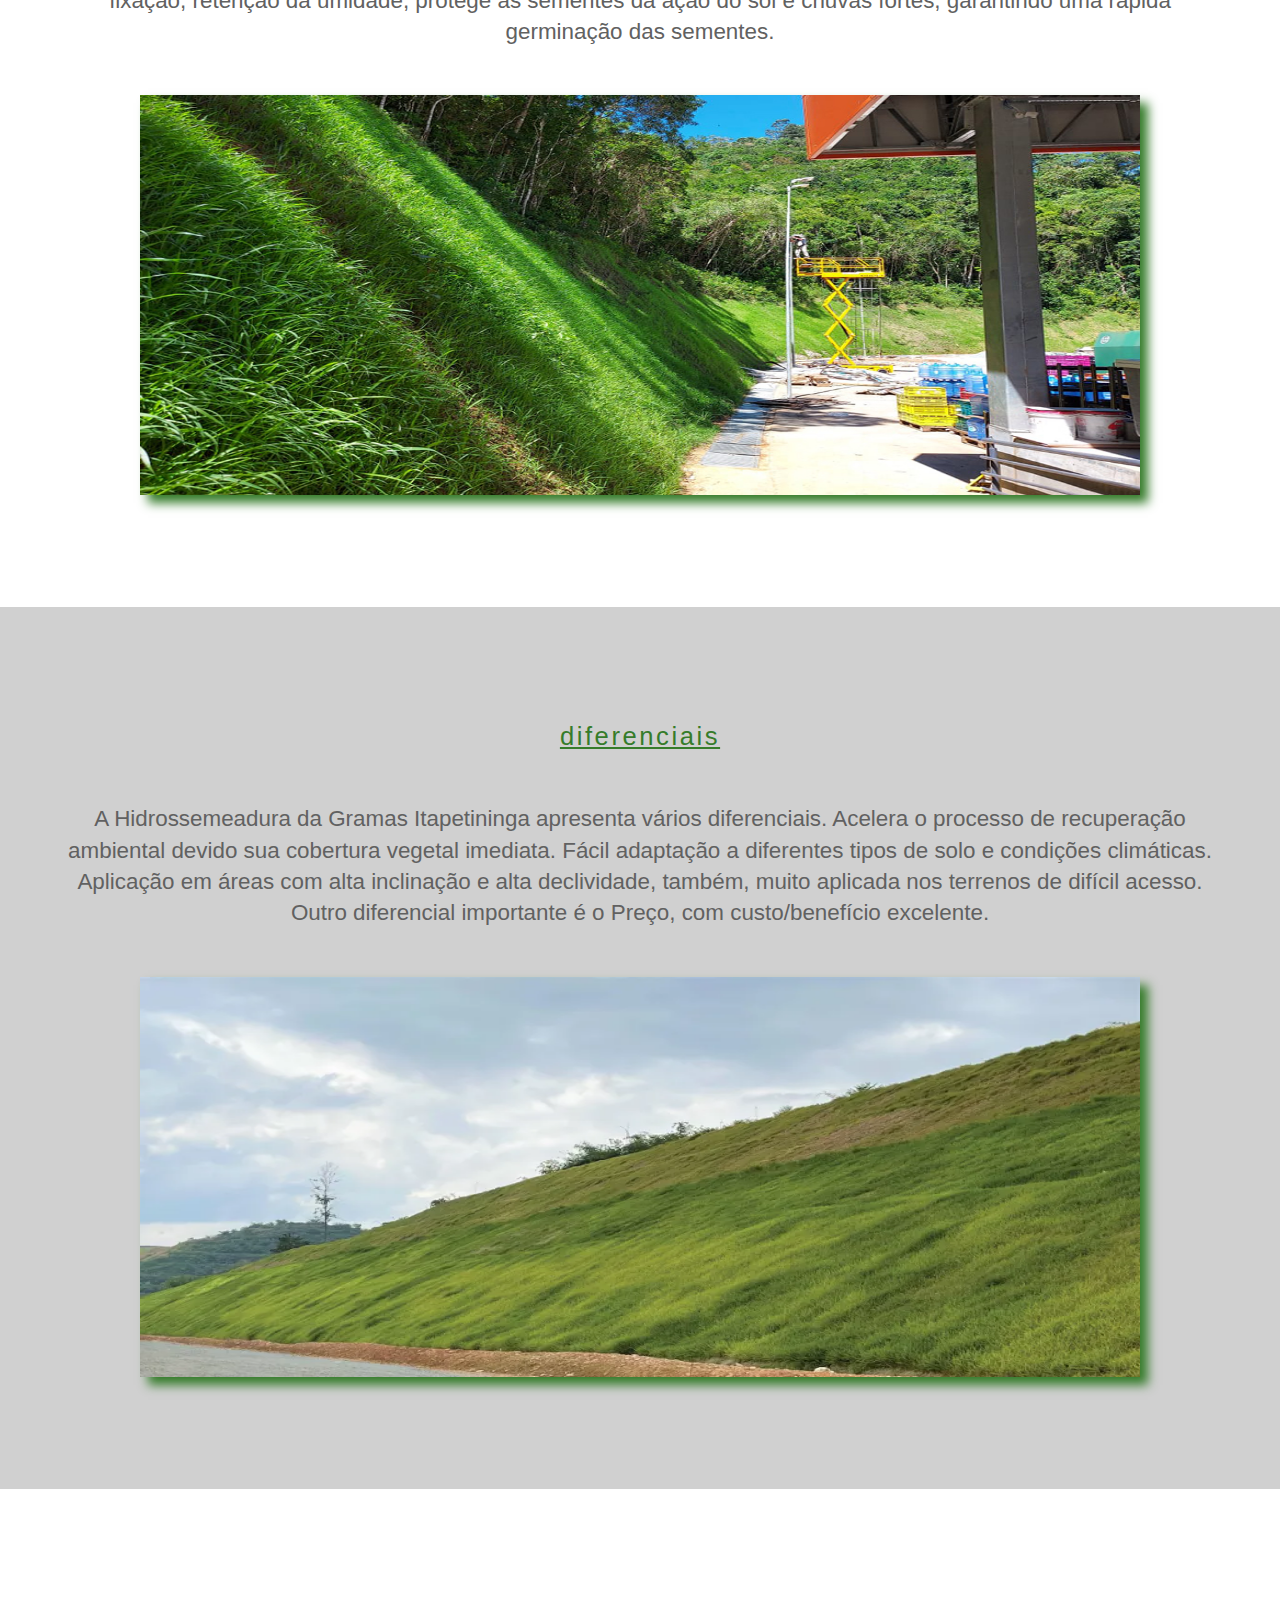
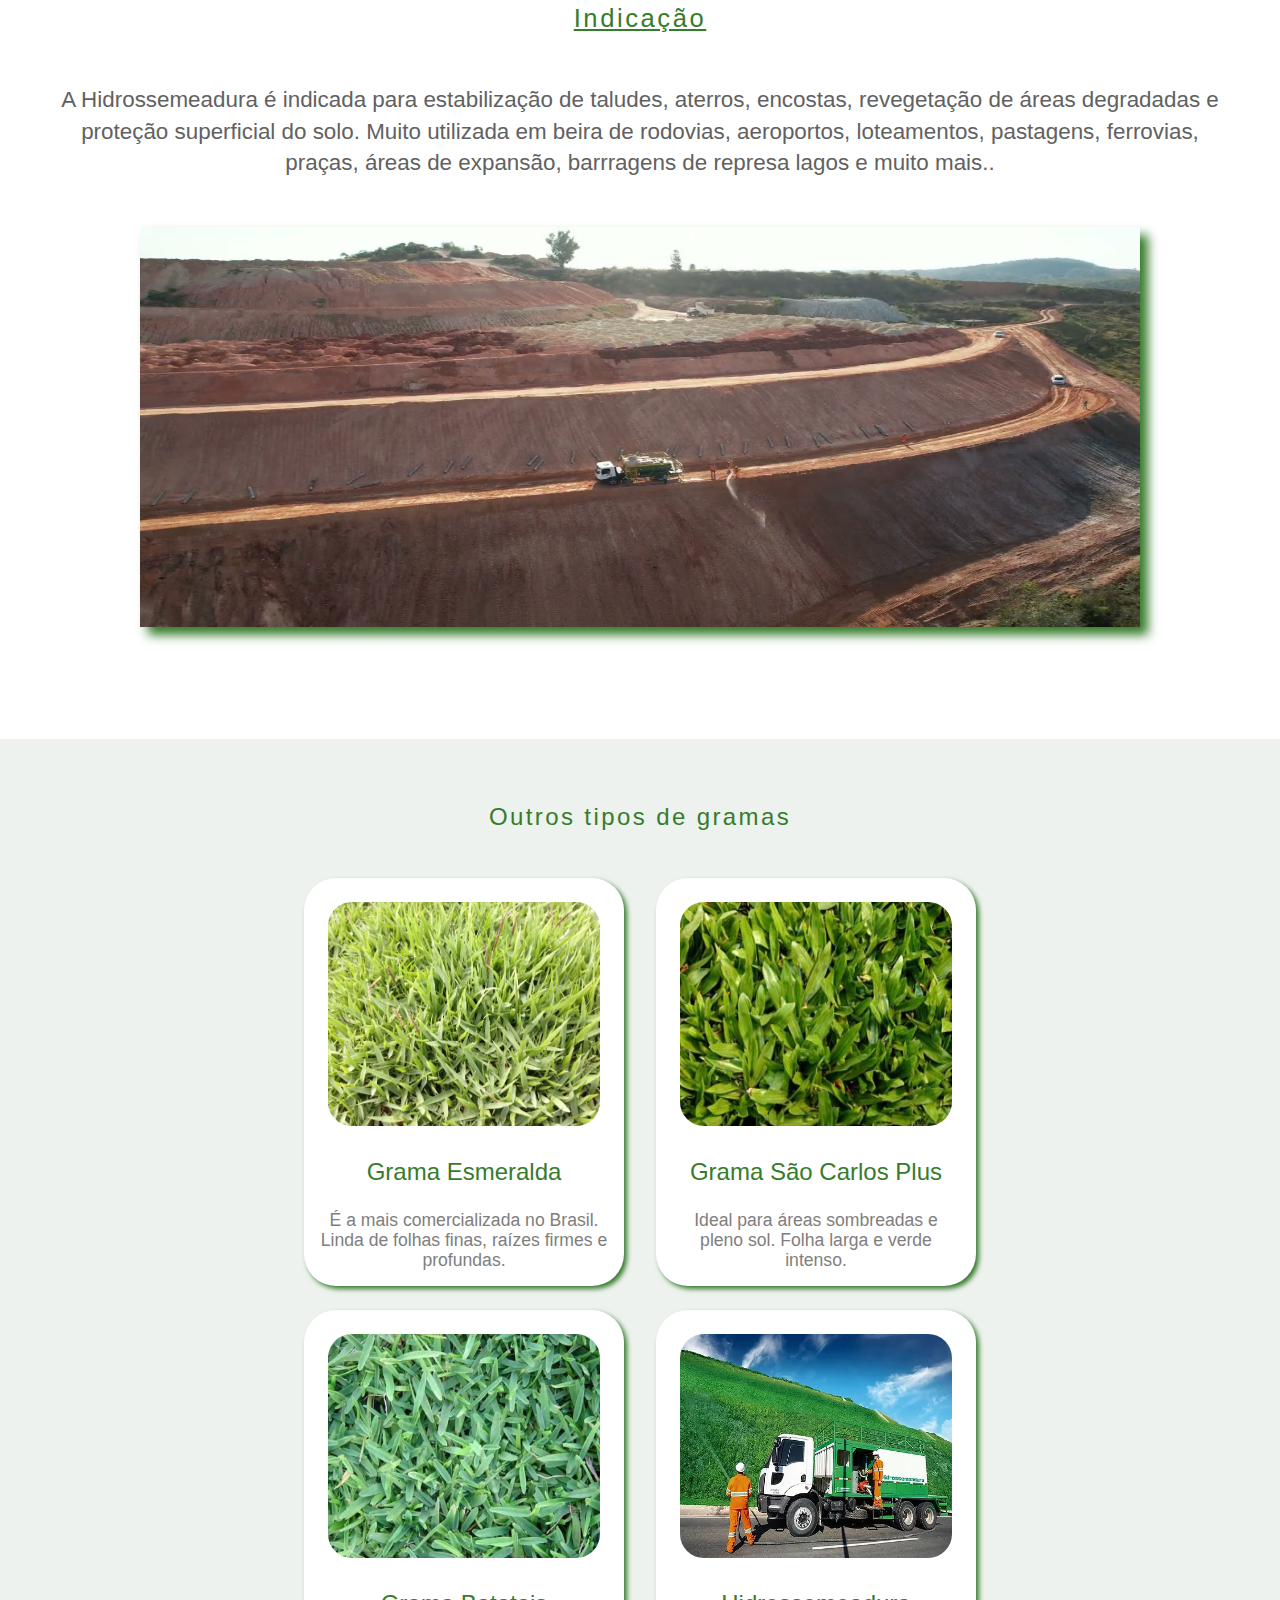
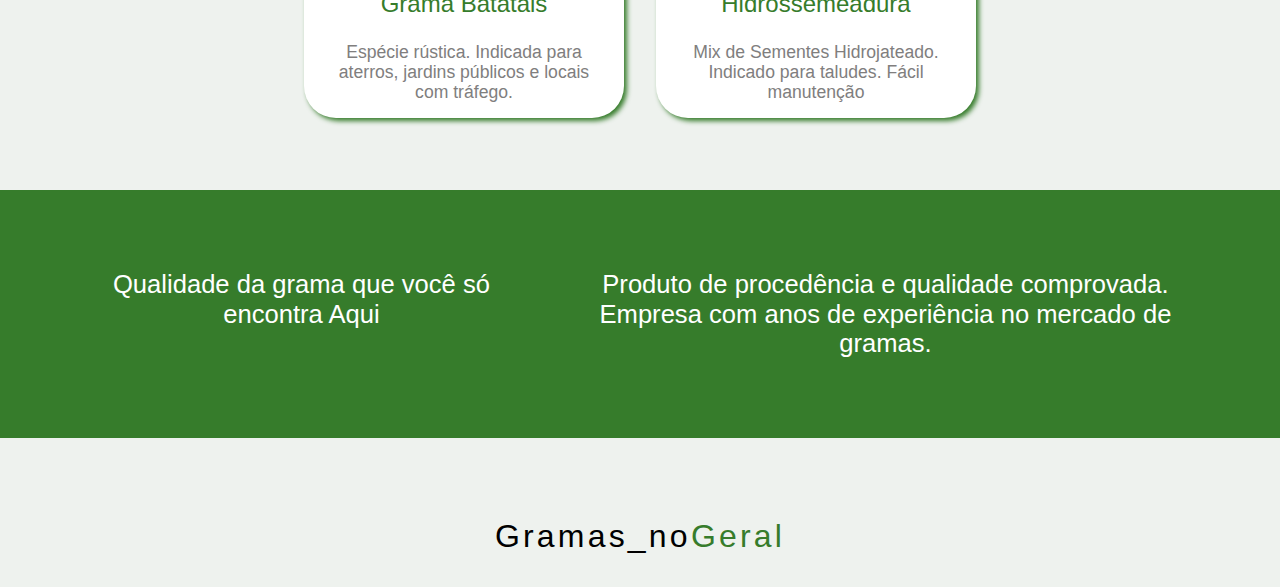
<file: Projeto_teste_grama/src/html/Hidrossemeadura.html>
<!DOCTYPE html>
<html lang="pt-BR">
<head>
    <meta charset="UTF-8">
    <meta name="viewport" content="width=device-width, initial-scale=1.0">
    <title>Gramas_ noGeral | Hidrossemeadura...</title>
    <link rel="stylesheet" href="../css/normalize.css">
    <link rel="stylesheet" href="../css/grama_batatais.css">
</head>
<body>
    <section class="container1_banner_header_geral">
        <img src="../img/bannerpagina1.jpg" class="container1_img">
        <header class="logo_navecagao_geral">
            <div class="logo">Gramas_no<span>Geral</span></div>
                <ul class="nav_config">
                    <li><a href="../html/index.html" class="nav">Sobre Nós</a></li>
                    <li><a href="../html/pagina2_transporte.html" class="nav">Transporte</a></li>
                    <li><a href="../html/pagina_contato.html" class="nav">Contato</a></li>
                </ul>
        </header>
        <div class="container2_txtbanner_btn_geral">
            <p class="container2_txt1">Tipos de Grama</p>
            <p class="container2_txt2">Hidrossemeadura</p>
            <a href="#" class="container1_btn">Orçamento</a>
        </div>
    </section>
    <main>
        <section class="container_txt_imt_geral">
            <div class="container_txt_geral">
                <p class="container_txt">Hidrossemeadura é uma 
                    solução ambiental para revegetação superficial 
                    do solo, estabilização de taludes e muito mais. 
                    Aqui, exploraremos suas características, 
                    diferenciais, indicações e informações técnicas.</p>
            </div>
            <div class="container_img_geral">
                <img src="../img/img1pagina7.jpg" alt="Grama Esmeralda-Colheita" class="img_config">
            </div>
        </section>
        <section class="container_txt_imt_geral container_color_config">
            <p class="paragrafo_container">características</p>
            <div class="container_txt_geral">
                <p class="container_txt">A Hidrossemadura é o método de 
                    revegetação aplicada por hidrojateamento de uma mistura 
                    densa, composta por um Mix de Sementes de gramíneas e 
                    leguminosas, fertilizantes, mulch de celulose ou 
                    fibra de madeira, aditivos e fixadores específicos. 
                    Essa técnica permite o plantio das sementes de uma 
                    forma uniforme no terreno, uma melhor fixação, 
                    retenção da umidade, protege as sementes da 
                    ação do sol e chuvas fortes, garantindo uma 
                    rápida germinação das sementes.</p>
            </div>
            <div class="container_img_geral">
                <img src="../img/img2pagina7.jpg" alt="Grama Esmeralda-Colheita" class="img_config">
            </div>
        </section>
        <section class="container_txt_imt_geral ">
            <p class="paragrafo_container">diferenciais</p>
            <div class="container_txt_geral">
                <p class="container_txt">A Hidrossemeadura da Gramas Itapetininga apresenta 
                    vários diferenciais. Acelera o processo de recuperação ambiental 
                    devido sua cobertura vegetal imediata. Fácil adaptação a diferentes
                    tipos de solo e condições climáticas. Aplicação em áreas com alta 
                    inclinação e alta declividade, também, muito aplicada nos terrenos
                    de difícil acesso. Outro diferencial importante é o Preço, com 
                    custo/benefício excelente.</p>
            </div>
            <div class="container_img_geral">
                <img src="../img/img3pagina7.webp" alt="Grama Esmeralda-Colheita" class="img_config">
            </div>
        </section>
        <section class="container_txt_imt_geral container_color_config">
            <p class="paragrafo_container">Indicação</p>
            <div class="container_txt_geral">
                <p class="container_txt">A Hidrossemeadura é indicada para estabilização 
                    de taludes, aterros, encostas, revegetação de áreas degradadas 
                    e proteção superficial do solo. Muito utilizada em beira de 
                    rodovias, aeroportos, loteamentos, pastagens, ferrovias, 
                    praças, áreas de expansão, barrragens de represa lagos 
                    e muito mais..</p>
            </div>
            <div class="container_img_geral">
                <img src="../img/img4pagina7.jpg" alt="Grama Esmeralda-Colheita" class="img_config">
            </div>
        </section>
        <section class="container3_txt_cards_geral">
            <div class="container3_txt_geral">
                <p class="container3_txt1">Outros tipos de gramas</p>
            </div>
            <div class="container3_cards_geral">
                <a href="../html/grama_esmeralda.html"><div class="container3_card_config">
                    <img src="../img/img1.jpg" class="img_card" alt="img Grama Esmeralda">
                    <p class="txt1_card">Grama Esmeralda</p>
                    <p class="txt2_card">É a mais comercializada no Brasil. Linda de folhas finas, raízes firmes e profundas.</p>
                </div></a>
                <a href="../html/grama_saocarlos.html"><div class="container3_card_config">
                    <img src="../img/img2.jpg" class="img_card" alt="img Grama Esmeralda">
                    <p class="txt1_card">Grama São Carlos Plus</p>
                    <p class="txt2_card">Ideal para áreas sombreadas e pleno sol. Folha larga e verde intenso.</p>
                </div></a>
                <a href="../html/grama_batatais.html"><div class="container3_card_config card3">
                    <img src="../img/img3.jpg" class="img_card" alt="img Grama Esmeralda">
                    <p class="txt1_card">Grama Batatais</p>
                    <p class="txt2_card">Espécie rústica. Indicada para aterros, jardins públicos e locais com tráfego.</p>
                </div></a>
                <a href="../html/Hidrossemeadura.html"><div class="container3_card_config card3">
                    <img src="../img/img4.jpg" class="img_card" alt="img Grama Esmeralda">
                    <p class="txt1_card">Hidrossemeadura</p>
                    <p class="txt2_card">Mix de Sementes Hidrojateado. Indicado para taludes. Fácil manutenção</p>
                </div></a>
            </div>
        </section>
        <section class="container4_txts_geral">
            <p class="container4_txt1">Qualidade da grama que você só encontra Aqui</p>
            <p class="container4_txt2">Produto de procedência e qualidade comprovada. Empresa com anos de experiência no mercado de gramas.</p>
        </section>
    </main>
    <footer class="footer_config">
        <div class="logo logo_footer">Gramas_no<span>Geral</span></div>
    </footer>
</body>
</html>
</file>
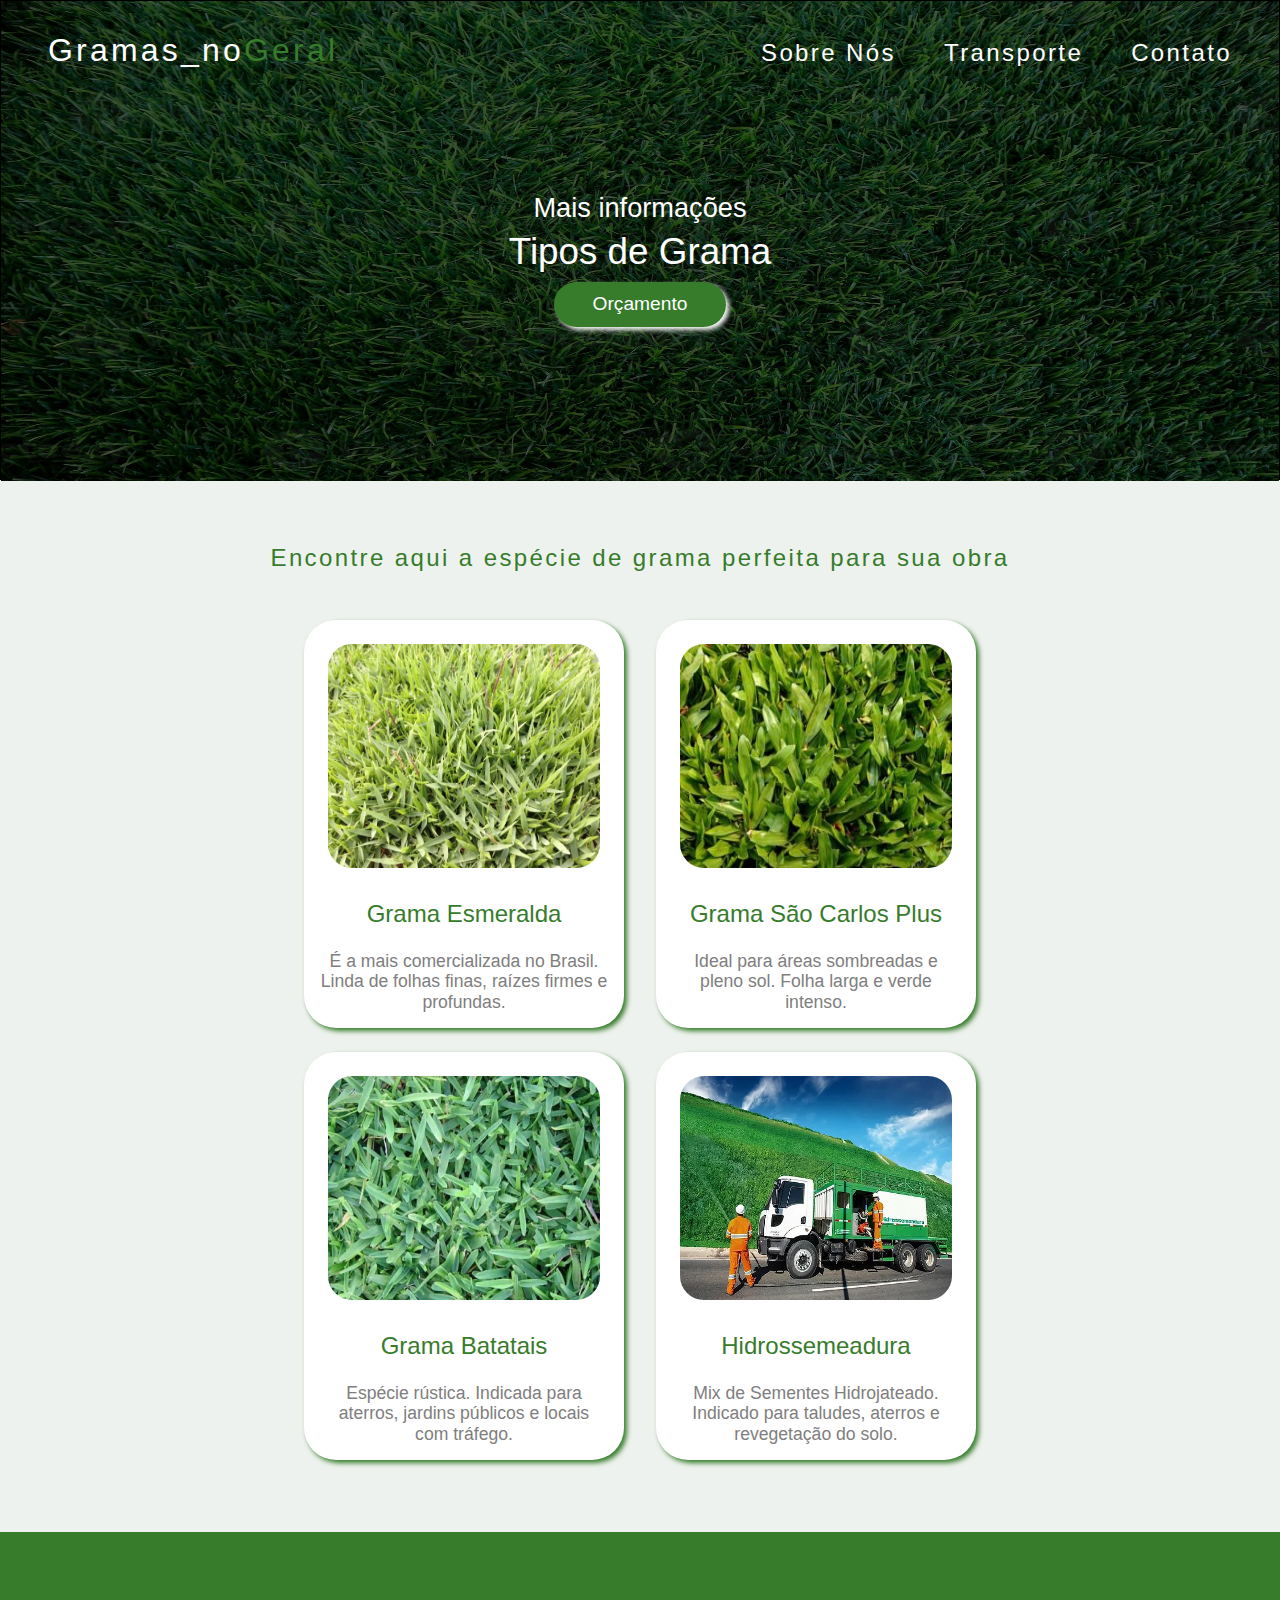
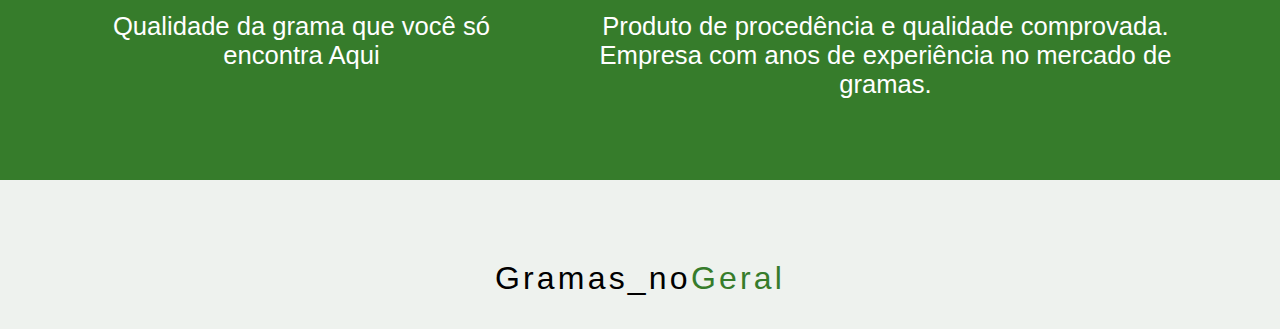
<file: Projeto_teste_grama/src/html/pagina1_gramas.html>
<!DOCTYPE html>
<html lang="pt-BR">
<head>
    <meta charset="UTF-8">
    <meta name="viewport" content="width=device-width, initial-scale=1.0">
    <title>Gramas_ noGeral | Tipos de Grama...</title>
    <link rel="stylesheet" href="../css/normalize.css">
    <link rel="stylesheet" href="../css/pagina1_gramas.css">
</head>
<body>
    <section class="container1_banner_header_geral">
        <img src="../img/bannerpagina1.jpg" class="container1_img">
        <header class="logo_navecagao_geral">
            <div class="logo">Gramas_no<span>Geral</span></div>
                <ul class="nav_config">
                    <li><a href="../html/index.html" class="nav">Sobre Nós</a></li>
                    <li><a href="../html/pagina2_transporte.html" class="nav">Transporte</a></li>
                    <li><a href="../html/pagina_contato.html" class="nav">Contato</a></li>
                </ul>
        </header>
        <div class="container2_txtbanner_btn_geral">
            <p class="container2_txt1">Mais informações</p>
            <p class="container2_txt2">Tipos de Grama</p>
            <a href="#" class="container1_btn">Orçamento</a>
        </div>
    </section>
    <main>
        <section class="container3_txt_cards_geral">
            <div class="container3_txt_geral">
                <p class="container3_txt1">Encontre aqui a espécie de grama perfeita para sua obra</p>
            </div>
            <div class="container3_cards_geral">
                <a href="../html/grama_esmeralda.html"><div class="container3_card_config">
                    <img src="../img/img1.jpg" class="img_card" alt="img Grama Esmeralda">
                    <p class="txt1_card">Grama Esmeralda</p>
                    <p class="txt2_card">É a mais comercializada no Brasil. Linda de folhas finas, raízes firmes e profundas.</p>
                </div></a>
                <a href="../html/grama_saocarlos.html"><div class="container3_card_config">
                    <img src="../img/img2.jpg" class="img_card" alt="img Grama Esmeralda">
                    <p class="txt1_card">Grama São Carlos Plus</p>
                    <p class="txt2_card">Ideal para áreas sombreadas e pleno sol. Folha larga e verde intenso.</p>
                </div></a>
                <a href="../html/grama_batatais.html"><div class="container3_card_config">
                    <img src="../img/img3.jpg" class="img_card" alt="img Grama Esmeralda">
                    <p class="txt1_card">Grama Batatais</p>
                    <p class="txt2_card">Espécie rústica. Indicada para aterros, jardins públicos e locais com tráfego.</p>
                </div></a>
                <a href="../html/Hidrossemeadura.html"><div class="container3_card_config">
                    <img src="../img/img4.jpg" class="img_card" alt="img Grama Esmeralda">
                    <p class="txt1_card">Hidrossemeadura</p>
                    <p class="txt2_card">Mix de Sementes Hidrojateado. Indicado para taludes, aterros e revegetação do solo.</p>
                </div></a>
            </div>
        </section>
        <section class="container4_txts_geral">
            <p class="container4_txt1">Qualidade da grama que você só encontra Aqui</p>
            <p class="container4_txt2">Produto de procedência e qualidade comprovada. Empresa com anos de experiência no mercado de gramas.</p>
        </section>
    </main>
    <footer class="footer_config">
        <div class="logo logo_footer">Gramas_no<span>Geral</span></div>
    </footer>
</body>
</html>
</file>
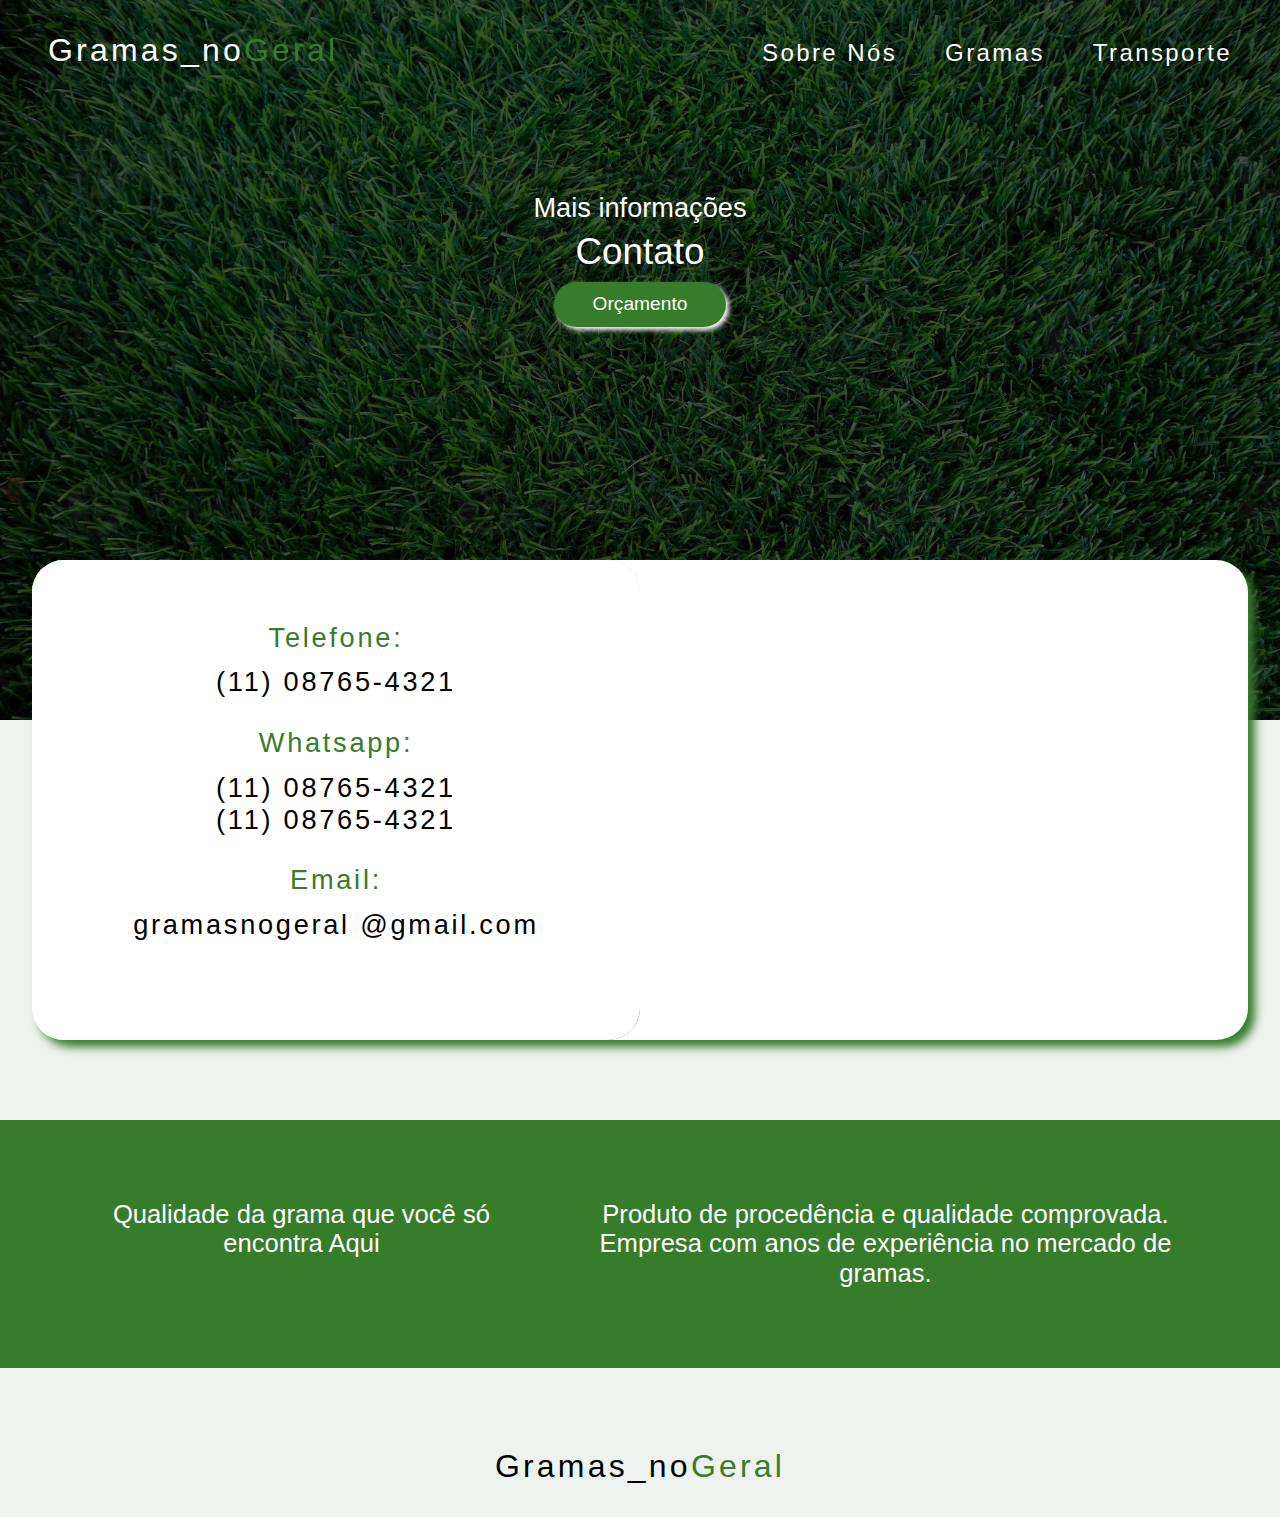
<file: Projeto_teste_grama/src/html/pagina_contato.html>
<!DOCTYPE html>
<html lang="pt-BR">
<head>
    <meta charset="UTF-8">
    <meta name="viewport" content="width=device-width, initial-scale=1.0">
    <title>Gramas_ noGeral | Contato...</title>
    <link rel="stylesheet" href="../css/pagina_contato.css">
    <link rel="stylesheet" href="../css/normalize.css">
</head>
<body>
    <section class="container1_banner_header_geral">
        <img src="../img/bannerpagina1.jpg" class="container1_img">
        <header class="logo_navecagao_geral">
            <div class="logo">Gramas_no<span>Geral</span></div>
                <ul class="nav_config">
                    <li><a href="../html/index.html" class="nav">Sobre Nós</a></li>
                    <li><a href="../html/pagina1_gramas.html" class="nav">Gramas</a></li>
                    <li><a href="../html/pagina2_transporte.html" class="nav">Transporte</a></li>
                </ul>
        </header>
        <div class="container2_txtbanner_btn_geral">
            <p class="container2_txt1">Mais informações</p>
            <p class="container2_txt2">Contato</p>
            <a href="#" class="container1_btn">Orçamento</a>
        </div>
    </section>
    <main>
        <section class="container3_info_contato_img_geral">
            <div class="container3_img_config"><img src="../img/img1pagina3.jpg" class="img_config"> </div>
            <div class="container3_info_contato_geral">
               <div class="container3_contato1">
                    <p class="container3_txt1">Telefone:</p>
                    <p class="container3_txt2">(11) 08765-4321</p>
               </div>
               <div class="container3_contato2">
                    <p class="container3_txt1">Whatsapp:</p>
                    <p class="container3_txt2">(11) 08765-4321</p>
                    <p class="container3_txt2">(11) 08765-4321</p>
               </div>
               <div class="container3_contato1">
                <p class="container3_txt1">Email:</p>
                <p class="container3_txt2">gramasnogeral @gmail.com</p>
           </div> 
            </div>
        </section>
        <section class="container4_txts_geral">
            <p class="container4_txt1">Qualidade da grama que você só encontra Aqui</p>
            <p class="container4_txt2">Produto de procedência e qualidade comprovada. Empresa com anos de experiência no mercado de gramas.</p>
        </section>
    </main>
    <footer class="footer_config">
        <div class="logo logo_footer">Gramas_no<span>Geral</span></div>
    </footer>
</body>
</html>
</file>
<file: Projeto_teste_grama/src/css/grama_batatais.css>
*{
    margin: 0;
    padding: 0;
    box-sizing: border-box;
}
:root{
    --primary-color:#367c2b;
}
html{
    font-family: sans-serif;
    
}
body{
    max-width: 125em;
    width: 100%;
    background-color:  #eef2ee;
    margin: auto;
}
.container1_banner_header_geral{
    max-width: 125em;
    width: 100%;
    height: 35em;
    display: flex;
    flex-direction: column;
    align-items: center;
    text-align: center;
    gap: 2em;
    
}
.container1_img{
    max-width: 125em;
    width: 100%;
    height: 35em;
    filter: brightness(40%);
    position: relative;
    z-index: 0;
}
.logo_navecagao_geral{
    max-width: 125em;
    width: 100%;
    z-index: 1;
    position: absolute;
    top: 0;
    padding-top: 2em;
    display: flex;
    flex-direction: column;
    gap: 2em;
    text-align: center;
    
}
.logo{
    text-align: center;
    color: white;
    font-size: 2em;
    font-family: Impact, Haettenschweiler, 'Arial Narrow Bold', sans-serif;
    letter-spacing: 0.1em;
}
.logo span{
    color: var(--primary-color);
}
.nav_config{
    list-style-type: none;
    display: flex;
    flex-direction: column;
    gap: 1em;
}
.nav{
    text-decoration: none;
    color: white;
    font-size: 1.5em;
    font-family: Impact, Haettenschweiler, 'Arial Narrow Bold', sans-serif;
    letter-spacing: .1em;
}
.nav:hover{
    color:var(--primary-color);
}
.container2_txtbanner_btn_geral{
    position: absolute;
    display: flex;
    flex-direction: column;
    align-items: center;
    gap: .5em;
    top: 20em;
}
.container2_txt1{
    color: white;
    font-size: 1.7em;
}
.container2_txt2{
    font-size: 2.3em;
    font-family: Impact, Haettenschweiler, 'Arial Narrow Bold', sans-serif;
    color: white;
}
.container1_btn{
    color: white;
    text-decoration: none;
    background-color: var(--primary-color);
    padding: .6em 2em;
    text-align: center;
    border-radius: 2em;
    font-size: 1.2em;
    box-shadow: 3px 3px 5px white;
}
@media screen and (min-width:50em){
    .logo_navecagao_geral{
        flex-direction: row;
        align-items: baseline;
        justify-content: space-between;
        padding: 2em 3em;
    }
    .nav_config{
        flex-direction: row;
        gap: 3em;
    }
    .container2_txtbanner_btn_geral{
        top: 12em;
    }
}
@media screen and (min-width:81.25em){
    .logo_navecagao_geral{
        padding: 2em 10em;
    }
}
.container_txt_imt_geral{
        background-color:  #d0d0d0;
        width: 100%;
        padding: 3em;
        padding-top: 7em;
        padding-bottom: 7em;
        display: flex;
        flex-direction: column;
        gap: 3em;
}
.paragrafo_container{
    text-align: center;
    font-size: 1.6em;
    font-family: Impact, Haettenschweiler, 'Arial Narrow Bold', sans-serif;
    letter-spacing: .1em;
    color: #367c2b;
    text-decoration: underline;
    line-height: 1.4em;
}
.container_txt_geral{
    text-align: center;
    font-size: 1.4em;
    color: #616161;
    line-height: 1.4em;
    
}
.container_color_config{
    background-color: white;
}
.container_img_geral{
    width: 100%;
    height: 25em;
    box-shadow: 8px 8px 10px var(--primary-color);
    
}
.img_config{
    height: 100%;
    width: 100%;
}
@media screen and (min-width:62.5em){
    .container_txt_geral{
        max-width: 55em;
        width: 100%;
        margin: auto;
        
    }
    .container_img_geral{
        max-width: 62.5em;
        width: 100%;
        margin: auto;
    }
}
.container3_txt_cards_geral{
    width: 100%;
    padding-top: 4em;
    display: flex;
    flex-direction: column;
    gap: 3em;
    margin-bottom: 5em;
}
.container3_txt_geral{
    display: flex;
    flex-direction: column;
    gap: 2em;
    text-align: center;
}
.container3_txt1{
    font-size: 1.5em;
    color: #367c2b;
    font-family: Impact, Haettenschweiler, 'Arial Narrow Bold', sans-serif;
    letter-spacing: 0.1em;
}
.container3_txt2{
    font-family: Impact, Haettenschweiler, 'Arial Narrow Bold', sans-serif;
    letter-spacing: 0.1em;
    color: var(--primary-color);
    font-size: 2em;
}
.container3_txt3{
    color: var(--primary-color);
    font-size: 1.3em;
    font-family: Impact, Haettenschweiler, 'Arial Narrow Bold', sans-serif;
    letter-spacing: 0.1em;
}
.container3_cards_geral{
    width: 100%;
    display: grid;
    grid-template-columns: 20em;
    grid-template-rows: repeat(4,25em);
    justify-content: center;
    gap: 2em;
}
.container3_cards_geral a{
    text-decoration: none;
}
.container3_card_config{
    display: flex;
    flex-direction: column;
    gap: 1.5em;
    padding: 1em;
    text-align: center;
    margin: auto;
    background-color: white;
    box-shadow: 3px 3px 5px var(--primary-color);
    border-radius: 2em;
    
}
.container3_card_config:hover{
    scale: 1.05;
    opacity: 0.7;
}
.img_card{
    width: 100%;
    height: 15em;
    border-radius: 2em;
    padding: .5em;
}
.txt1_card{
    color: var(--primary-color);
    font-size: 1.5em;
    font-family: Impact, Haettenschweiler, 'Arial Narrow Bold', sans-serif;
}
.txt2_card{
    color:rgb(128, 126, 126);
    font-size: 1.1em;
    
}
@media screen and (min-width:47.5em){
    .container3_cards_geral{
        grid-template-columns: 20em 20em;
        grid-template-rows: repeat(2,25em);
        
    }
    .card3{
       align-self: center;
    }
}
@media screen and (min-width:89.37em){
    .container3_cards_geral{
        grid-template-columns: 20em 20em 20em 20em;
        grid-template-rows: repeat(1,25em);
        max-width: 89.37;
        width: 100%;
        
    }
}
.container4_txts_geral{
    margin-top: 5em;
    padding: 5em;
    background-color: var(--primary-color);
    display: flex;
    flex-direction: column;
    gap: 3em;
    text-align: center;
    margin-bottom: 3em;
}
.container4_txt1, .container4_txt2{
    font-size: 1.6em;
    color: white;
}
@media screen and (min-width:68.75em){
    .container4_txts_geral{
        flex-direction: row;
        justify-content: space-around;
        align-items: baseline;
    }
    .container4_txt2{
        width: 30em;
    }
}
.footer_config{
    padding: 2em;
}
.logo_footer{
    text-align: center;
    color: black;
}
</file>
<file: Projeto_teste_grama/src/css/grama_esmeralda.css>
*{
    margin: 0;
    padding: 0;
    box-sizing: border-box;
}
:root{
    --primary-color:#367c2b;
}
html{
    font-family: sans-serif;
    
}
body{
    max-width: 125em;
    width: 100%;
    background-color:  #eef2ee;
    margin: auto;
}
.container1_banner_header_geral{
    max-width: 125em;
    width: 100%;
    height: 35em;
    display: flex;
    flex-direction: column;
    align-items: center;
    text-align: center;
    gap: 2em;
    
}
.container1_img{
    max-width: 125em;
    width: 100%;
    height: 35em;
    filter: brightness(40%);
    position: relative;
    z-index: 0;
}
.logo_navecagao_geral{
    max-width: 125em;
    width: 100%;
    z-index: 1;
    position: absolute;
    top: 0;
    padding-top: 2em;
    display: flex;
    flex-direction: column;
    gap: 2em;
    text-align: center;
    
}
.logo{
    text-align: center;
    color: white;
    font-size: 2em;
    font-family: Impact, Haettenschweiler, 'Arial Narrow Bold', sans-serif;
    letter-spacing: 0.1em;
}
.logo span{
    color: var(--primary-color);
}
.nav_config{
    list-style-type: none;
    display: flex;
    flex-direction: column;
    gap: 1em;
}
.nav{
    text-decoration: none;
    color: white;
    font-size: 1.5em;
    font-family: Impact, Haettenschweiler, 'Arial Narrow Bold', sans-serif;
    letter-spacing: .1em;
}
.nav:hover{
    color:var(--primary-color);
}
.container2_txtbanner_btn_geral{
    position: absolute;
    display: flex;
    flex-direction: column;
    align-items: center;
    gap: .5em;
    top: 20em;
}
.container2_txt1{
    color: white;
    font-size: 1.7em;
}
.container2_txt2{
    font-size: 2.3em;
    font-family: Impact, Haettenschweiler, 'Arial Narrow Bold', sans-serif;
    color: white;
}
.container1_btn{
    color: white;
    text-decoration: none;
    background-color: var(--primary-color);
    padding: .6em 2em;
    text-align: center;
    border-radius: 2em;
    font-size: 1.2em;
    box-shadow: 3px 3px 5px white;
}
@media screen and (min-width:50em){
    .logo_navecagao_geral{
        flex-direction: row;
        align-items: baseline;
        justify-content: space-between;
        padding: 2em 3em;
    }
    .nav_config{
        flex-direction: row;
        gap: 3em;
    }
    .container2_txtbanner_btn_geral{
        top: 12em;
    }
}
@media screen and (min-width:81.25em){
    .logo_navecagao_geral{
        padding: 2em 10em;
    }
}
.container_txt_imt_geral{
        background-color:  #d0d0d0;
        width: 100%;
        padding: 3em;
        padding-top: 7em;
        padding-bottom: 7em;
        display: flex;
        flex-direction: column;
        gap: 3em;
}
.paragrafo_container{
    text-align: center;
    font-size: 1.6em;
    font-family: Impact, Haettenschweiler, 'Arial Narrow Bold', sans-serif;
    letter-spacing: .1em;
    color: #367c2b;
    text-decoration: underline;
    line-height: 1.4em;
}
.container_txt_geral{
    text-align: center;
    font-size: 1.4em;
    color: #616161;
    line-height: 1.4em;
    
}
.container_color_config{
    background-color: white;
}
.container_img_geral{
    width: 100%;
    height: 25em;
    box-shadow: 8px 8px 10px var(--primary-color);
    
}
.img_config{
    height: 100%;
    width: 100%;
}
@media screen and (min-width:62.5em){
    .container_txt_geral{
        max-width: 55em;
        width: 100%;
        margin: auto;
        
    }
    .container_img_geral{
        max-width: 62.5em;
        width: 100%;
        margin: auto;
    }
}
.container3_txt_cards_geral{
    width: 100%;
    padding-top: 4em;
    display: flex;
    flex-direction: column;
    gap: 3em;
    margin-bottom: 5em;
}
.container3_txt_geral{
    display: flex;
    flex-direction: column;
    gap: 2em;
    text-align: center;
}
.container3_txt1{
    font-size: 1.5em;
    color: #367c2b;
    font-family: Impact, Haettenschweiler, 'Arial Narrow Bold', sans-serif;
    letter-spacing: 0.1em;
}
.container3_txt2{
    font-family: Impact, Haettenschweiler, 'Arial Narrow Bold', sans-serif;
    letter-spacing: 0.1em;
    color: var(--primary-color);
    font-size: 2em;
}
.container3_txt3{
    color: var(--primary-color);
    font-size: 1.3em;
    font-family: Impact, Haettenschweiler, 'Arial Narrow Bold', sans-serif;
    letter-spacing: 0.1em;
}
.container3_cards_geral{
    width: 100%;
    display: grid;
    grid-template-columns: 20em;
    grid-template-rows: repeat(4,25em);
    justify-content: center;
    gap: 2em;
}
.container3_cards_geral a{
    text-decoration: none;
}
.container3_card_config{
    display: flex;
    flex-direction: column;
    gap: 1.5em;
    padding: 1em;
    text-align: center;
    margin: auto;
    background-color: white;
    box-shadow: 3px 3px 5px var(--primary-color);
    border-radius: 2em;
    
}
.container3_card_config:hover{
    scale: 1.05;
    opacity: 0.7;
}
.img_card{
    width: 100%;
    height: 15em;
    border-radius: 2em;
    padding: .5em;
}
.txt1_card{
    color: var(--primary-color);
    font-size: 1.5em;
    font-family: Impact, Haettenschweiler, 'Arial Narrow Bold', sans-serif;
}
.txt2_card{
    color:rgb(128, 126, 126);
    font-size: 1.1em;
    
}
@media screen and (min-width:47.5em){
    .container3_cards_geral{
        grid-template-columns: 20em 20em;
        grid-template-rows: repeat(2,25em);
        
    }
    .card3{
       align-self: center;
    }
}
@media screen and (min-width:89.37em){
    .container3_cards_geral{
        grid-template-columns: 20em 20em 20em 20em;
        grid-template-rows: repeat(1,25em);
        max-width: 89.37;
        width: 100%;
        
    }
}
.container4_txts_geral{
    margin-top: 5em;
    padding: 5em;
    background-color: var(--primary-color);
    display: flex;
    flex-direction: column;
    gap: 3em;
    text-align: center;
    margin-bottom: 3em;
}
.container4_txt1, .container4_txt2{
    font-size: 1.6em;
    color: white;
}
@media screen and (min-width:68.75em){
    .container4_txts_geral{
        flex-direction: row;
        justify-content: space-around;
        align-items: baseline;
    }
    .container4_txt2{
        width: 30em;
    }
}
.footer_config{
    padding: 2em;
}
.logo_footer{
    text-align: center;
    color: black;
}
</file>
<file: Projeto_teste_grama/src/css/grama_saocarlos.css>
*{
    margin: 0;
    padding: 0;
    box-sizing: border-box;
}
:root{
    --primary-color:#367c2b;
}
html{
    font-family: sans-serif;
    
}
body{
    max-width: 125em;
    width: 100%;
    background-color:  #eef2ee;
    margin: auto;
}
.container1_banner_header_geral{
    max-width: 125em;
    width: 100%;
    height: 35em;
    display: flex;
    flex-direction: column;
    align-items: center;
    text-align: center;
    gap: 2em;
    
}
.container1_img{
    max-width: 125em;
    width: 100%;
    height: 35em;
    filter: brightness(40%);
    position: relative;
    z-index: 0;
}
.logo_navecagao_geral{
    max-width: 125em;
    width: 100%;
    z-index: 1;
    position: absolute;
    top: 0;
    padding-top: 2em;
    display: flex;
    flex-direction: column;
    gap: 2em;
    text-align: center;
    
}
.logo{
    text-align: center;
    color: white;
    font-size: 2em;
    font-family: Impact, Haettenschweiler, 'Arial Narrow Bold', sans-serif;
    letter-spacing: 0.1em;
}
.logo span{
    color: var(--primary-color);
}
.nav_config{
    list-style-type: none;
    display: flex;
    flex-direction: column;
    gap: 1em;
}
.nav{
    text-decoration: none;
    color: white;
    font-size: 1.5em;
    font-family: Impact, Haettenschweiler, 'Arial Narrow Bold', sans-serif;
    letter-spacing: .1em;
}
.nav:hover{
    color:var(--primary-color);
}
.container2_txtbanner_btn_geral{
    position: absolute;
    display: flex;
    flex-direction: column;
    align-items: center;
    gap: .5em;
    top: 20em;
}
.container2_txt1{
    color: white;
    font-size: 1.7em;
}
.container2_txt2{
    font-size: 2.3em;
    font-family: Impact, Haettenschweiler, 'Arial Narrow Bold', sans-serif;
    color: white;
}
.container1_btn{
    color: white;
    text-decoration: none;
    background-color: var(--primary-color);
    padding: .6em 2em;
    text-align: center;
    border-radius: 2em;
    font-size: 1.2em;
    box-shadow: 3px 3px 5px white;
}
@media screen and (min-width:50em){
    .logo_navecagao_geral{
        flex-direction: row;
        align-items: baseline;
        justify-content: space-between;
        padding: 2em 3em;
    }
    .nav_config{
        flex-direction: row;
        gap: 3em;
    }
    .container2_txtbanner_btn_geral{
        top: 12em;
    }
}
@media screen and (min-width:81.25em){
    .logo_navecagao_geral{
        padding: 2em 10em;
    }
}
.container_txt_imt_geral{
        background-color:  #d0d0d0;
        width: 100%;
        padding: 3em;
        padding-top: 7em;
        padding-bottom: 7em;
        display: flex;
        flex-direction: column;
        gap: 3em;
}
.paragrafo_container{
    text-align: center;
    font-size: 1.6em;
    font-family: Impact, Haettenschweiler, 'Arial Narrow Bold', sans-serif;
    letter-spacing: .1em;
    color: #367c2b;
    text-decoration: underline;
    line-height: 1.4em;
}
.container_txt_geral{
    text-align: center;
    font-size: 1.4em;
    color: #616161;
    line-height: 1.4em;
    
}
.container_color_config{
    background-color: white;
}
.container_img_geral{
    width: 100%;
    height: 25em;
    box-shadow: 8px 8px 10px var(--primary-color);
    
}
.img_config{
    height: 100%;
    width: 100%;
}
@media screen and (min-width:62.5em){
    .container_txt_geral{
        max-width: 55em;
        width: 100%;
        margin: auto;
        
    }
    .container_img_geral{
        max-width: 62.5em;
        width: 100%;
        margin: auto;
    }
}
.container3_txt_cards_geral{
    width: 100%;
    padding-top: 4em;
    display: flex;
    flex-direction: column;
    gap: 3em;
    margin-bottom: 5em;
}
.container3_txt_geral{
    display: flex;
    flex-direction: column;
    gap: 2em;
    text-align: center;
}
.container3_txt1{
    font-size: 1.5em;
    color: #367c2b;
    font-family: Impact, Haettenschweiler, 'Arial Narrow Bold', sans-serif;
    letter-spacing: 0.1em;
}
.container3_txt2{
    font-family: Impact, Haettenschweiler, 'Arial Narrow Bold', sans-serif;
    letter-spacing: 0.1em;
    color: var(--primary-color);
    font-size: 2em;
}
.container3_txt3{
    color: var(--primary-color);
    font-size: 1.3em;
    font-family: Impact, Haettenschweiler, 'Arial Narrow Bold', sans-serif;
    letter-spacing: 0.1em;
}
.container3_cards_geral{
    width: 100%;
    display: grid;
    grid-template-columns: 20em;
    grid-template-rows: repeat(4,25em);
    justify-content: center;
    gap: 2em;
}
.container3_cards_geral a{
    text-decoration: none;
}
.container3_card_config{
    display: flex;
    flex-direction: column;
    gap: 1.5em;
    padding: 1em;
    text-align: center;
    margin: auto;
    background-color: white;
    box-shadow: 3px 3px 5px var(--primary-color);
    border-radius: 2em;
    
}
.container3_card_config:hover{
    scale: 1.05;
    opacity: 0.7;
}
.img_card{
    width: 100%;
    height: 15em;
    border-radius: 2em;
    padding: .5em;
}
.txt1_card{
    color: var(--primary-color);
    font-size: 1.5em;
    font-family: Impact, Haettenschweiler, 'Arial Narrow Bold', sans-serif;
}
.txt2_card{
    color:rgb(128, 126, 126);
    font-size: 1.1em;
    
}
@media screen and (min-width:47.5em){
    .container3_cards_geral{
        grid-template-columns: 20em 20em;
        grid-template-rows: repeat(2,25em);
        
    }
    .card3{
       align-self: center;
    }
}
@media screen and (min-width:89.37em){
    .container3_cards_geral{
        grid-template-columns: 20em 20em 20em 20em;
        grid-template-rows: repeat(1,25em);
        max-width: 89.37;
        width: 100%;
        
    }
}
.container4_txts_geral{
    margin-top: 5em;
    padding: 5em;
    background-color: var(--primary-color);
    display: flex;
    flex-direction: column;
    gap: 3em;
    text-align: center;
    margin-bottom: 3em;
}
.container4_txt1, .container4_txt2{
    font-size: 1.6em;
    color: white;
}
@media screen and (min-width:68.75em){
    .container4_txts_geral{
        flex-direction: row;
        justify-content: space-around;
        align-items: baseline;
    }
    .container4_txt2{
        width: 30em;
    }
}
.footer_config{
    padding: 2em;
}
.logo_footer{
    text-align: center;
    color: black;
}
</file>
<file: Projeto_teste_grama/src/css/pagina1_gramas.css>
*{
    margin: 0;
    padding: 0;
    box-sizing: border-box;
}
:root{
    --primary-color:#367c2b;
}
html{
    font-family: sans-serif;
    
}
body{
    max-width: 125em;
    width: 100%;
    background-color:  #eef2ee;
    margin: auto;
}
.container1_banner_header_geral{
    border: solid 1px black;
    max-width: 125em;
    width: 100%;
    height: 30em;
    display: flex;
    flex-direction: column;
    align-items: center;
    text-align: center;
    gap: 2em;
    
}
.container1_img{
    max-width: 125em;
    width: 100%;
    height: 30em;
    filter: brightness(40%);
    position: relative;
    z-index: 0;
}
.logo_navecagao_geral{
    max-width: 125em;
    width: 100%;
    z-index: 1;
    position: absolute;
    top: 0;
    padding-top: 2em;
    display: flex;
    flex-direction: column;
    gap: 2em;
    text-align: center;
    
}
.logo{
    text-align: center;
    color: white;
    font-size: 2em;
    font-family: Impact, Haettenschweiler, 'Arial Narrow Bold', sans-serif;
    letter-spacing: 0.1em;
}
.logo span{
    color: var(--primary-color);
}
.nav_config{
    list-style-type: none;
    display: flex;
    flex-direction: column;
    gap: 1em;
}
.nav{
    text-decoration: none;
    color: white;
    font-size: 1.5em;
    font-family: Impact, Haettenschweiler, 'Arial Narrow Bold', sans-serif;
    letter-spacing: .1em;
}
.nav:hover{
    color:var(--primary-color);
}
.container2_txtbanner_btn_geral{
    position: absolute;
    display: flex;
    flex-direction: column;
    align-items: center;
    gap: .5em;
    top: 18em;
}
.container2_txt1{
    color: white;
    font-size: 1.7em;
}
.container2_txt2{
    font-size: 2.3em;
    font-family: Impact, Haettenschweiler, 'Arial Narrow Bold', sans-serif;
    color: white;
}
.container1_btn{
    color: white;
    text-decoration: none;
    background-color: var(--primary-color);
    padding: .6em 2em;
    text-align: center;
    border-radius: 2em;
    font-size: 1.2em;
    box-shadow: 3px 3px 5px white;
}
@media screen and (min-width:50em){
    .logo_navecagao_geral{
        flex-direction: row;
        align-items: baseline;
        justify-content: space-between;
        padding: 2em 3em;
        width: 100%;
    }
    .nav_config{
        flex-direction: row;
        gap: 3em;
    }
    .container2_txtbanner_btn_geral{
        top: 12em;
    }
}
@media screen and (min-width:81.25em){
    .logo_navecagao_geral{
        padding: 2em 10em;
    }
}

.container3_txt_cards_geral{
    width: 100%;
    padding-top: 4em;
    display: flex;
    flex-direction: column;
    gap: 3em;
    margin-bottom: 5em;
}
.container3_txt_geral{
    display: flex;
    flex-direction: column;
    gap: 2em;
    text-align: center;
}
.container3_txt1{
    font-size: 1.5em;
    color: #367c2b;
    font-family: Impact, Haettenschweiler, 'Arial Narrow Bold', sans-serif;
    letter-spacing: 0.1em;
}
.container3_txt2{
    font-family: Impact, Haettenschweiler, 'Arial Narrow Bold', sans-serif;
    letter-spacing: 0.1em;
    color: var(--primary-color);
    font-size: 2em;
}
.container3_txt3{
    color: var(--primary-color);
    font-size: 1.3em;
    font-family: Impact, Haettenschweiler, 'Arial Narrow Bold', sans-serif;
    letter-spacing: 0.1em;
}
.container3_cards_geral{
    width: 100%;
    display: grid;
    grid-template-columns: 20em;
    grid-template-rows: repeat(4,25em);
    justify-content: center;
    gap: 2em;
}
.container3_cards_geral a{
    text-decoration: none;
}
.container3_card_config{
    display: flex;
    flex-direction: column;
    gap: 1.5em;
    padding: 1em;
    text-align: center;
    margin: auto;
    background-color: white;
    box-shadow: 3px 3px 5px var(--primary-color);
    border-radius: 2em;
    
}
.container3_card_config:hover{
    scale: 1.05;
    opacity: 0.7;
}
.img_card{
    width: 100%;
    height: 15em;
    border-radius: 2em;
    padding: .5em;
}
.txt1_card{
    color: var(--primary-color);
    font-size: 1.5em;
    font-family: Impact, Haettenschweiler, 'Arial Narrow Bold', sans-serif;
}
.txt2_card{
    color:rgb(128, 126, 126);
    font-size: 1.1em;
    
}
@media screen and (min-width:47.5em){
    .container3_cards_geral{
        grid-template-columns: 20em 20em;
        grid-template-rows: repeat(2,25em);
        
    }
}
@media screen and (min-width:89.37em){
    .container3_cards_geral{
        grid-template-columns: 20em 20em 20em 20em;
        grid-template-rows: repeat(1,25em);
        max-width: 89.37;
        width: 100%;
        
    }
}
.container4_txts_geral{
    margin-top: 5em;
    padding: 5em;
    background-color: var(--primary-color);
    display: flex;
    flex-direction: column;
    gap: 3em;
    text-align: center;
    margin-bottom: 3em;
}
.container4_txt1, .container4_txt2{
    font-size: 1.6em;
    color: white;
}
@media screen and (min-width:68.75em){
    .container4_txts_geral{
        flex-direction: row;
        justify-content: space-around;
        align-items: baseline;
    }
    .container4_txt2{
        width: 30em;
    }
}
.footer_config{
    padding: 2em;
}
.logo_footer{
    text-align: center;
    color: black;
}
</file>
<file: Projeto_teste_grama/src/css/pagina_contato.css>
*{
    margin: 0;
    padding: 0;
    box-sizing: border-box;
}
:root{
    --primary-color:#367c2b;
}
html{
    font-family: sans-serif;
    display: flex;
    flex-direction: column;
    align-items: center;
    
}
body{
    max-width: 125em;
    width: 100%;
    background-color:  #eef2ee;
    margin: auto;
}
.container1_banner_header_geral{
    width: 100%;
    height: 45em;
    display: flex;
    flex-direction: column;
    align-items: center;
    text-align: center;
    gap: 2em;
    position: relative;
    
}
.container1_img{
    width: 100%;
    height: 45em;
    filter: brightness(40%);
    position: relative;
    z-index: 0;
}
.logo_navecagao_geral{
    width: 100%;
    z-index: 1;
    position: absolute;
    top: 0;
    padding-top: 2em;
    display: flex;
    flex-direction: column;
    gap: 2em;
    text-align: center;
    
}
.logo{
    text-align: center;
    color: white;
    font-size: 2em;
    font-family: Impact, Haettenschweiler, 'Arial Narrow Bold', sans-serif;
    letter-spacing: 0.1em;
}
.logo span{
    color: var(--primary-color);
}
.nav_config{
    list-style-type: none;
    display: flex;
    flex-direction: column;
    gap: 1em;
}
.nav{
    text-decoration: none;
    color: white;
    font-size: 1.5em;
    font-family: Impact, Haettenschweiler, 'Arial Narrow Bold', sans-serif;
    letter-spacing: .1em;
}
.nav:hover{
    color:var(--primary-color);
}
.container2_txtbanner_btn_geral{
    position: absolute;
    display: flex;
    flex-direction: column;
    align-items: center;
    gap: .5em;
    top: 18em;
}
.container2_txt1{
    color: white;
    font-size: 1.7em;
}
.container2_txt2{
    font-size: 2.3em;
    font-family: Impact, Haettenschweiler, 'Arial Narrow Bold', sans-serif;
    color: white;
}
.container1_btn{
    color: white;
    text-decoration: none;
    background-color: var(--primary-color);
    padding: .6em 2em;
    text-align: center;
    border-radius: 2em;
    font-size: 1.2em;
    box-shadow: 3px 3px 5px white;
}
@media screen and (min-width:50em){
    .logo_navecagao_geral{
        flex-direction: row;
        align-items: baseline;
        justify-content: space-between;
        padding: 2em 3em;
    }
    .nav_config{
        flex-direction: row;
        gap: 3em;
    }
    .container2_txtbanner_btn_geral{
        top: 12em;
    }
}
@media screen and (min-width:81.25em){
    .logo_navecagao_geral{
        padding: 2em 10em;
    }
}
.container3_info_contato_img_geral{
    background-color: white;
    width: 90%;
    display: flex;
    flex-direction: column;
    margin: -10em auto;
    position: relative;
    z-index: 1;
    margin-bottom: 5em;
    box-shadow: 7px 7px 10px var(--primary-color);
    border-radius: 2em;
    
}
.container3_img_config{
    width: 100%;
    height: 30em;
    border-radius: 2em;
}
.img_config{
    width: 100%;
    height: 100%;
    border-radius: 2em;
}
.container3_info_contato_geral{
    background-color: white;
    text-align: center;
    padding: 3em 0;
    display: flex;
    width: 100%;
    height: 30em;
    flex-direction: column;
    gap: 1em;
    position: absolute;
    border-radius: 2em;
    z-index: 0;
    top: 0;
    transition-property: top;
    transition-duration: 2s;
    
}
.container3_info_contato_geral:hover{
    top: 30em;
}

.container3_txt1{
    font-size: 1.7em;
    font-family: Impact, Haettenschweiler, 'Arial Narrow Bold', sans-serif;
    color: var(--primary-color);
    padding: .5em;
    letter-spacing: .1em;
}
.container3_txt2{
    font-size: 1.7em;
    font-family: Impact, Haettenschweiler, 'Arial Narrow Bold', sans-serif;
    color: black;
    letter-spacing: .1em;
    
}
@media screen and (min-width:54.37em){
    .container3_info_contato_img_geral{
        flex-direction: row;
        max-width: 56em;
        width: 100%;
    }
    .container3_img_config{
        max-width: 28em;
    }
    .container3_info_contato_geral{
        max-width: 28em;
        left: 0;
        transition-property: left;
        transition-duration: 2s;
    }
    .container3_info_contato_geral:hover{
        top: 0em;
        left: 28em;
    }
}
@media screen and (min-width:78.12em){
    .container3_info_contato_img_geral{
        max-width: 76em;
        width: 100%;
    } 
    .container3_img_config{
        max-width: 38em;
    }
    .container3_info_contato_geral{
        max-width: 38em;
        left: 0;
        transition-property: left;
        transition-duration: 2s;
    }
    .container3_info_contato_geral:hover{
        top: 0em;
        left: 38em;
    }
}
.container4_txts_geral{
    margin-top: 5em;
    padding: 5em;
    background-color: var(--primary-color);
    display: flex;
    flex-direction: column;
    gap: 3em;
    text-align: center;
    margin-bottom: 3em;
}
.container4_txt1, .container4_txt2{
    font-size: 1.6em;
    color: white;
}
@media screen and (min-width:68.75em){
    .container4_txts_geral{
        flex-direction: row;
        justify-content: space-around;
        align-items: baseline;
    }
    .container4_txt2{
        width: 30em;
    }
}
.footer_config{
    padding: 2em;
}
.logo_footer{
    text-align: center;
    color: black;
}
</file>
